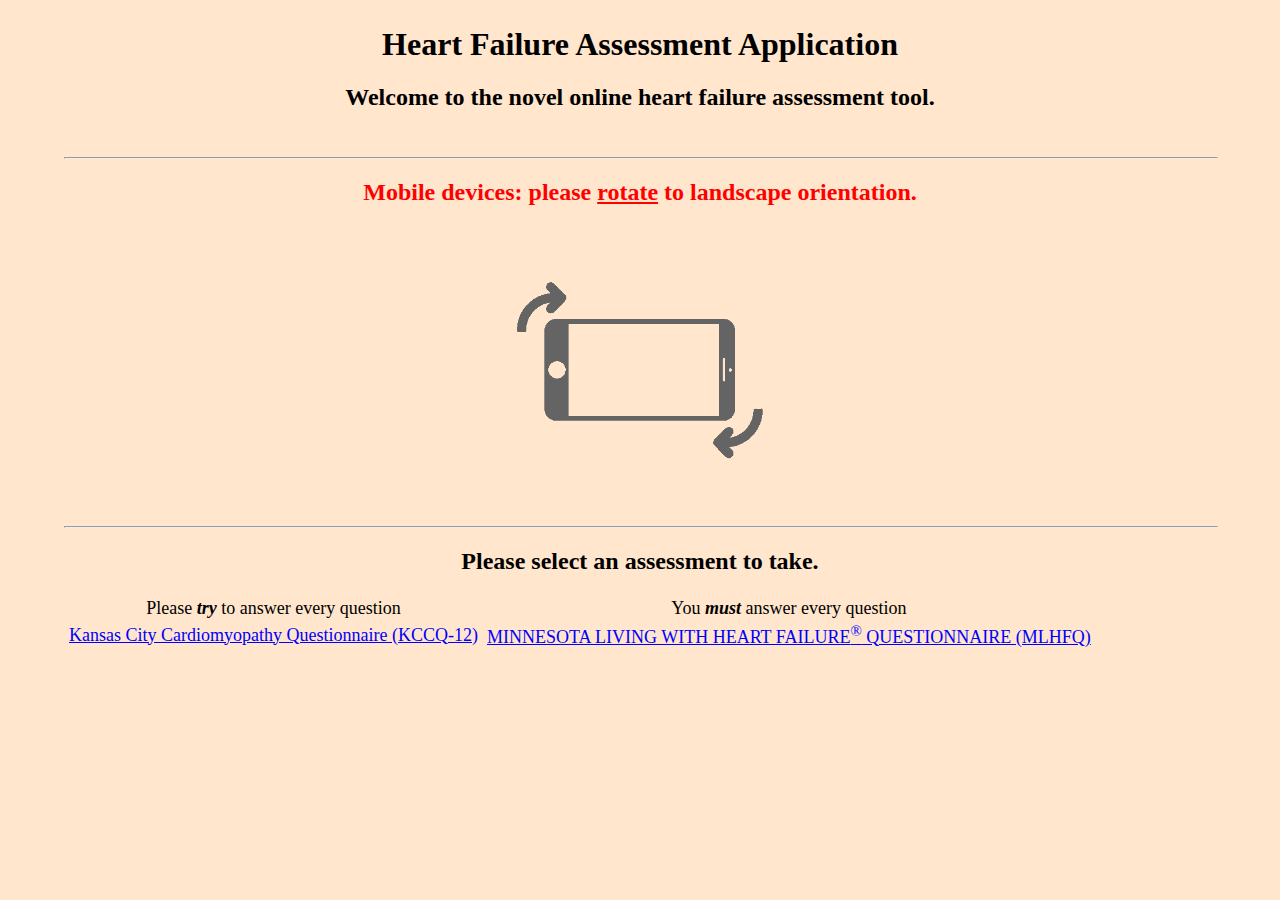
<file: index.html>
<!DOCTYPE html>
<html lang="en-US">
<head>
	<meta name="viewport" content="width=device-width, initial-scale=1">
	<meta charset="utf-8">
	<title>Heart Failure App</title>
	<style>
		body {
			background-color: #ffe6cc;
			margin-top: 2%;
			margin-left: 5%;
			margin-right: 5%;
			margin-bottom: 5%;
		}
		table {
			width: 90%;
		}
		td {
			font-size: 18px;
		}
		p {
			width: 90%;
		}
		hr {
			width: 100%;
		}
		html {
			scroll-behavior: smooth;
		}
		a:link {
			  color: blue;
			  background-color: transparent;
			  text-decoration: underline;
		}
		a:visited {
			  color: purple;
			  background-color: transparent;
			  text-decoration: underline;
		}
		a:hover {
			  color: red;
			  background-color: transparent;
			  text-decoration: underline;
		}
		a:active {
			  color: #800080;
			  background-color: transparent;
			  text-decoration: underline;
		}
		.rotate_msg {
			vertical-align: middle;
			position: relative;
		}
	</style>
</head>
<body>
	<h1 align="center">Heart Failure Assessment Application</h1>
	<h2 align="center">Welcome to the novel online heart failure assessment tool.</h2> 
	<br>
	<hr>
	<h2 align="center" style="color:red">Mobile devices: please <u>rotate</u> to landscape orientation.</h2>
	<div align="center">
		<img src="phone_rotate.gif" alt="Use device in landscape orientation" style="width:25%">
	</div>
	<hr>
	<h2 align="center">Please select an assessment to take.</h2>
	<table>
		<tr>
			<td align="center">Please <b><em>try</em></b> to answer every question</td>
			<td align="center">You <b><em>must</em></b> answer every question</td>
		</tr>
		<tr>
			<td align="center">
				<a href="KCCQ12.html" title="Click here to take the KCCQ-12!">Kansas City Cardiomyopathy Questionnaire (KCCQ-12)</a>
			</td>
			<td align="center">
				<a href="MLHFQ-page1.html" title="Click here to take the MLHFQ&reg;!">MINNESOTA LIVING WITH HEART FAILURE<sup>&reg;</sup> QUESTIONNAIRE (MLHFQ)</a>
			<td>
		</tr>
	</table>
</body>
</html>
</file>
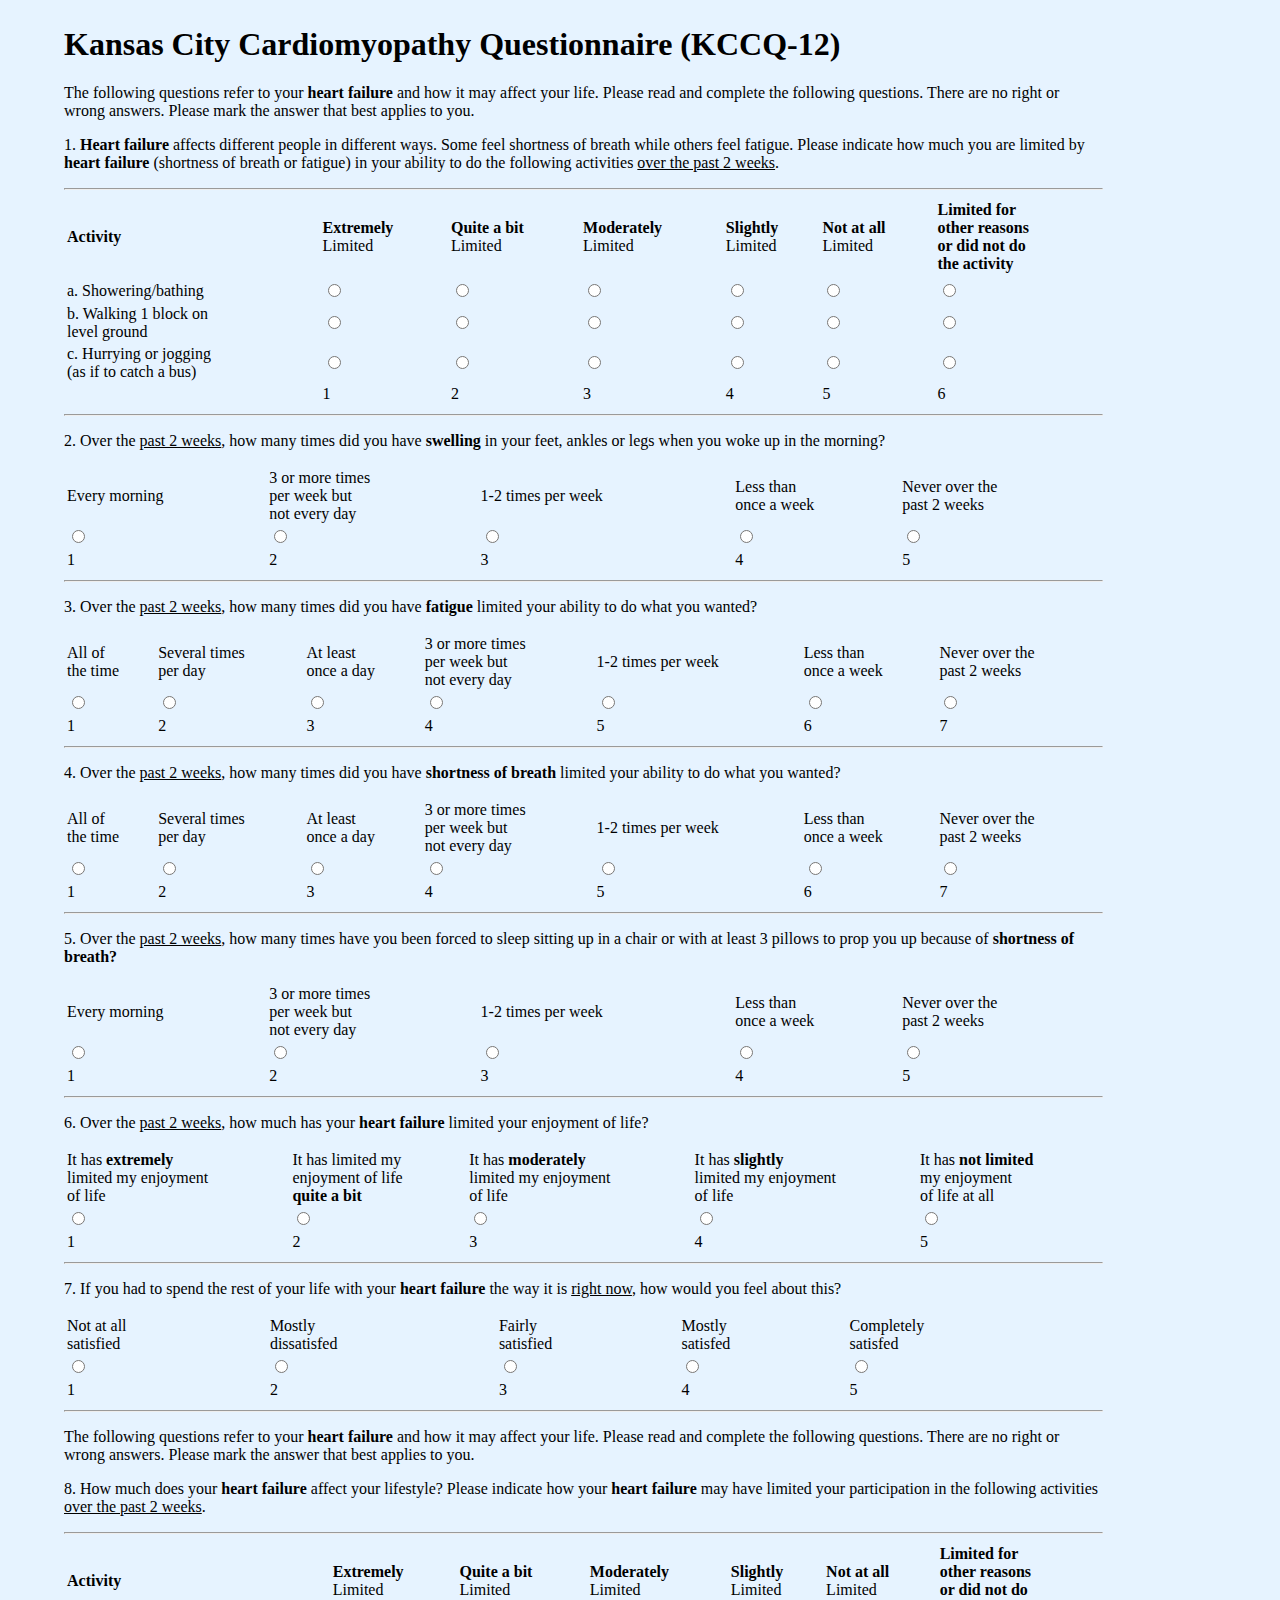
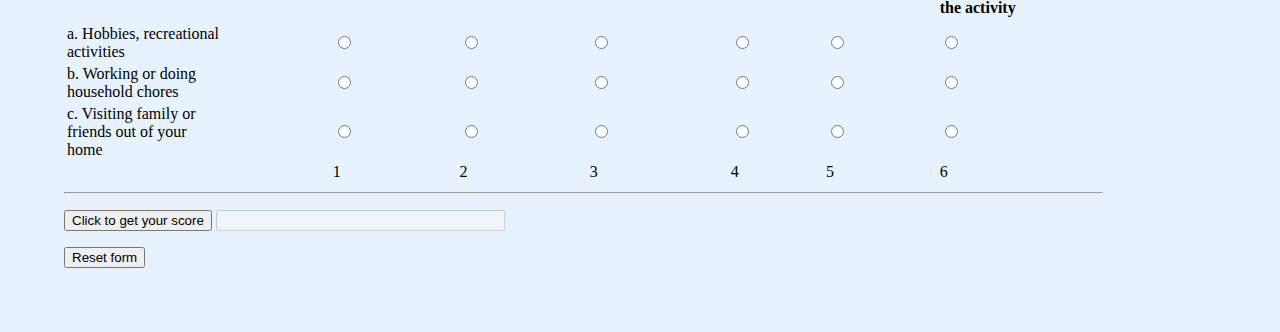
<file: __web app_v13.html>
<!DOCTYPE html>
<html lang="en-US">
<head>
	<style>
		body {
			background-color: #e6f3ff;
			margin-top: 2%;
			margin-left: 5%;
			margin-right: 5%;
			margin-bottom: 5%;
		}
		table {
			width: 90%;
		}
		p {
			width: 90%;
		}
		hr {
			width: 90%;
		}
		html {
			scroll-behavior: smooth;
		}
	</style>

	<script>
	/* 	My summary of official KCCQ-12 scoring methodology
		
		Physical Limitation Domain
		1a-1c - treat '6' as a non-response
				if one non-response then calculate as average of other scores
				but if more than one non-response then don't compute the score
				Score is zero through four times 25
				
		Symptoms Domain
		2-5 - 	If responses to three or more questions are missing, no score is computed
				otherwise calculate as average of other scores
				Score is zero through four times 25 for Qs 2 and 5
				Score is zero through six times (100 / 6) for Qs 3 and 4
		
		QOL Domain
		6-7 - 	If responses to both questions are missing, no score is computed
				but if one non-response then calculate as average of other scores (i.e., the other score)
				Score is zero through four times 25
				
		Social Limitation Domain
		8a-8c - treat '6' as a non-response
				if one non-response then calculate as average of other scores
				but if more than one non-response then don't compute the score
				Score is zero through four times 25
		
		Changelog
		v13	- Rounding score; fixed divide by zero error; fixed reset button position; resets data after form submit
		
		*/
		
		const domains = [-1, -1, -1, -1];			/* array for the four domain scores */
		const physicalScores = [-1, -1, -1];  		/* array for physical limitation domain question scores */
		const symptomsScores = [-1, -1, -1, -1];	/* array for symptoms domain question scores */
		const QOLScores = [-1, -1];					/* array for quality of life domain question scores */
		const socialScores = [-1, -1, -1];			/* array for social limitation domain question scores */
		var finalScore
				
		function main() {
			/* window.alert('calling main()'); */
			document.getElementById('display').value="";
			scoring();  	/* checks radio buttons, and puts proper score in each domain's array if a button is checked */
			tallyScore(); 	/* calls calcDomainScore() for each domain and sends it the applicable scoring rule */
			overallScore();	/* loops through domain array and applies rules to calculate overall score*/
			document.getElementById('display').value=finalScore;
			resetData()
		}
		
		function overallScore() {
			/* loop through domains and determine average of non-blank scores */
			/* value of '-1' is blanks */
			var domainsSubtotal = 0;
			var domainsQAns = 0;
			for (var i = 0; i < domains.length; i++) {
				if (domains[i] == -1) {}
				else {
					domainsSubtotal += domains[i];
					domainsQAns += 1;
				}
			}
			
			if (domainsQAns != 0) {
				finalScore = Math.round(domainsSubtotal / domainsQAns); 
			} else {		/* WHAT IF DIVIDE BY ZERO ????? */
				finalScore = "Need more responses to calculate score";
			}
		}
		
		function tallyScore() {
			/* window.alert('calling tallyScore()'); */
			/* loops through each of the four domains, and calls calcDomainScore on it*/
			/* by passing the domain's name, its index number in domains array, */
			/* and the rule for the minimum Qs that must be answered in order */
			/* to score that domain */
			for (var i = 0; i < domains.length; i++) {
				switch(i) {
					case 0:
						calcDomainScore(physicalScores, 0, 2);
						break;
					case 1:
						calcDomainScore(symptomsScores, 1, 1);
						break;
					case 2:
						calcDomainScore(QOLScores, 2, 1);
						break;
					case 3:
						calcDomainScore(socialScores, 3, 2);
						break;
				}
			}
		}
		
		function calcDomainScore(domainName, index, rule) {
			/* Takes (a) a domain's array name, (b) that domain's index number */
			/* in the domains array, and (c) the rule for the minimum number of Qs
			/* that must be answered to score the domain ==> this function calculates */
			/* the domain's score unless the rule is not fulfilled */
			var subtotal = 0;
			var QAns = 0;  	/* number of questions answered */
			for (var i = 0; i < domainName.length; i++) { 	/* loop through Qs in domain */
				if (domainName[i] == -1) {}	/* if -1, the Q was unanswered */
				else {
					subtotal += domainName[i];
					QAns += 1;
				}
			}
			if (QAns >= rule) {
				domains[index] = subtotal / QAns;  /* update the main domains array with the score only
													if enough questions have been answered for that 
													domain under the KCCQ-12 scoring rules */
			}
		}
		
		function scoring() {
			/* window.alert('callingscoring()'); */
			/* loops through for every question and rescales the score according to */
			/* the official KCCQ-12 scoring methodology */
		
			/* Physical Domain Start */
			
			/* Question 1a */
			for (var i=0; i < document.form1.shower.length; i++) {
				if (document.form1.shower[i].checked) {
					if (document.form1.shower[i].value == 5) {}
					else {
					physicalScores[0] = document.form1.shower[i].value * 25;
					/* window.alert('showerScore = ' + showerScore); */
					}
				}
			}		
			
			/* Question 1b */
			for (var i=0; i < document.form1.walk.length; i++) {
				if (document.form1.walk[i].checked) {
					if (document.form1.walk[i].value == 5) {}
					else {
						physicalScores[1] = document.form1.walk[i].value * 25;
					}	
				}
			}
			
			/* Question 1c */
			for (var i=0; i < document.form1.hurry.length; i++) {
				if (document.form1.hurry[i].checked) {
					if (document.form1.hurry[i].value == 5) {}
					else {
						physicalScores[2] = document.form1.hurry[i].value * 25;
					}
				}
			}
			
			/* window.alert('physicalDomain = ' + physicalDomain); */
			/* Physical Domain End */
			
			/* Symptoms Domain Start */

			/* Question 2 */
			for (var i=0; i < document.form1.swell.length; i++) {
				if (document.form1.swell[i].checked) {
					symptomsScores[0] = document.form1.swell[i].value * 25;
				}
			}
						
			/* Question 3 */
			for (var i=0; i < document.form1.fatigue.length; i++) {
				if (document.form1.fatigue[i].checked) {
					symptomsScores[1] = document.form1.fatigue[i].value * 100 / 6;
				}
			}			
			
			/* Question 4 */
			for (var i=0; i < document.form1.shortness.length; i++) {
				if (document.form1.shortness[i].checked) {
					symptomsScores[2] = document.form1.shortness[i].value * 100 / 6;
				}
			}			
			
			/* Question 5 */
			for (var i=0; i < document.form1.sleep_sit.length; i++) {
				if (document.form1.sleep_sit[i].checked) {
					symptomsScores[3] = document.form1.sleep_sit[i].value * 25;
				}
			}			
			
			/* Symptoms Domain End */
			
			/* Quality of Life Domain Start */
			
			/* Question 6 */
			for (var i=0; i < document.form1.enjoy.length; i++) {
				if (document.form1.enjoy[i].checked) {
					QOLScores[0] = document.form1.enjoy[i].value * 25;
				}
			}			
			/* Question 7 */
			for (var i=0; i < document.form1.rest_life.length; i++) {
				if (document.form1.rest_life[i].checked) {
					QOLScores[1] = document.form1.rest_life[i].value * 25;
				}
			}			
			
			/* Quality of Life Domain End */
			
			/* Social Limitation Domain Start */
			
			/* Question 8a */
			for (var i=0; i < document.form1.hobby.length; i++) {
				if (document.form1.hobby[i].checked) {
					if (document.form1.hobby[i].value == 5) {}
					else {
						socialScores[0] = document.form1.hobby[i].value * 25;
					}
				}
			}			
			
			/* Question 8b */
			for (var i=0; i < document.form1.work.length; i++) {
				if (document.form1.work[i].checked) {
					if (document.form1.work[i].value == 5) {}
					else {
						socialScores[1] = document.form1.work[i].value * 25;
					}
				}
			}
									
			/* Question 8c */
			for (var i=0; i < document.form1.visit.length; i++) {
				if (document.form1.visit[i].checked) {
					if (document.form1.visit[i].value == 5) {}
					else {
						socialScores[2] = document.form1.visit[i].value * 25;
					}
				}
			}
			/* Social Limitation Domain End */
		}
		
		function resetForm() {
			/* reset form (includes display window) */
			document.getElementById("form1").reset();
			/* reset data arrays */
			resetData()
			/* scroll to top */
			document.body.scrollTop = 0;
			document.documentElement.scrollTop = 0;
		}
		
		function resetData() {
			for (var i=0; i < 4; i++) {
				domains[i] = -1;
				symptomsScores[i] = -1;
			}
			for (var i=0; i < 3; i++) {
				physicalScores[i] = -1;
				socialScores[i] = -1;
			}
			for (var i=0; i < 2; i++) {
				QOLScores[i] = -1;
			}
		}
				
	</script>
</head>
<body>
	<h1>Kansas City Cardiomyopathy Questionnaire (KCCQ-12)</h1>
	<p>The following questions refer to your <b>heart failure</b> and how it may affect your life. Please read and complete the following
	questions. There are no right or wrong answers. Please mark the answer that best applies to you.</p>
	<form onsubmit="main()" id= "form1" class="form1" name="form1">
		<p>1. <b>Heart failure</b> affects different people in different ways. Some feel shortness of breath while others feel fatigue. Please
		indicate how much you are limited by <b>heart failure</b> (shortness of breath or fatigue) in your ability to do the following
		activities <u>over the past 2 weeks</u>.</p>
		<table>
			<tr>
				<td><b>Activity</b></td>
				<td><b>Extremely</b><br>Limited</td>
				<td><b>Quite a bit</b><br>Limited</td>
				<td><b>Moderately</b><br>Limited</td>
				<td><b>Slightly</b><br>Limited</td>
				<td><b>Not at all</b><br>Limited</td>
				<td><b>Limited for<br>other reasons<br>or did not do<br>the activity</b></td>
			<tr>
			<tr>
				<hr align="left">
			</tr>
			<tr>
				<td>a. Showering/bathing</td>
				<td><input type="radio" id="shower_extremely" name="shower" value="0"></td>
				<td><input type="radio" id="shower_quite" name="shower" value="1"></td>
				<td><input type="radio" id="shower_moderately" name="shower" value="2"></td>
				<td><input type="radio" id="shower_slightly" name="shower" value="3"></td>
				<td><input type="radio" id="shower_not_limited" name="shower" value="4"></td>
				<td><input type="radio" id="shower_other" name="shower" value="5"></td>
				
			</tr>
			<tr>
				<td>b. Walking 1 block on<br>level ground</td>
				<td><input type="radio" id="walk_extremely" name="walk" value="0"></td>
				<td><input type="radio" id="walk_quite" name="walk" value="1"></td>
				<td><input type="radio" id="walk_moderately" name="walk" value="2"></td>
				<td><input type="radio" id="walk_slightly" name="walk" value="3"></td>
				<td><input type="radio" id="walk_not_limited" name="walk" value="4"></td>
				<td><input type="radio" id="walk_other" name="walk" value="5"></td>
			</tr>
			<tr>
				<td>c. Hurrying or jogging<br>(as if to catch a bus)</td>
				<td><input type="radio" id="hurry_extremely" name="hurry" value="0"></td>
				<td><input type="radio" id="hurry_quite" name="hurry" value="1"></td>
				<td><input type="radio" id="hurry_moderately" name="hurry" value="2"></td>
				<td><input type="radio" id="hurry_slightly" name="hurry" value="3"></td>
				<td><input type="radio" id="hurry_not_limited" name="hurry" value="4"></td>
				<td><input type="radio" id="hurry_other" name="hurry" value="5"></td>
			</tr>
			<tr>
				<td></td>
				<td>1</td>
				<td>2</td>
				<td>3</td>
				<td>4</td>
				<td>5</td>
				<td>6</td>
				
			</tr>
		</table>
		<hr align="left">
		<p>2. Over the <u>past 2 weeks</u>, how many times did you have <b>swelling</b> in your feet, ankles or legs when you woke up in the
		morning?</p>
		<table>
			<tr>
				<td>Every morning</td>
				<td>3 or more times<br>per week but<br>not every day</td>
				<td>1-2 times per week</td>
				<td>Less than<br>once a week</td>
				<td>Never over the<br>past 2 weeks</td>
			</tr>
			<tr>
				<td><input type="radio" id="swell_every" name="swell" value="0"></td>
				<td><input type="radio" id="swell_3_more" name="swell" value="1"></td>
				<td><input type="radio" id="swell_1-2" name="swell" value="2"></td>
				<td><input type="radio" id="swell_less_than" name="swell" value="3"></td>
				<td><input type="radio" id="swell_never" name="swell" value="4"></td>
			</tr>
			<tr>
				<td>1</td>
				<td>2</td>
				<td>3</td>
				<td>4</td>
				<td>5</td>
			</tr>
		</table>
		<hr align="left">
		<p>3. Over the <u>past 2 weeks</u>, how many times did you have <b>fatigue</b> limited your ability to do what you
		wanted?</p>
		<table>
			<tr>
				<td>All of<br>the time</td>
				<td>Several times<br>per day</td>
				<td>At least<br>once a day</td>
				<td>3 or more times<br>per week but<br>not every day</td>
				<td>1-2 times per week</td>
				<td>Less than<br>once a week</td>
				<td>Never over the<br>past 2 weeks</td>
			</tr>
			<tr>
				<td><input type="radio" id="fatigue_all" name="fatigue" value="0"></td>
				<td><input type="radio" id="fatigue_several" name="fatigue" value="1"></td>
				<td><input type="radio" id="fatigue_once" name="fatigue" value="2"></td>
				<td><input type="radio" id="fatigue_3_more" name="fatigue" value="3"></td>
				<td><input type="radio" id="fatigue_1-2" name="fatigue" value="4"></td>
				<td><input type="radio" id="fatigue_less_than" name="fatigue" value="5"></td>
				<td><input type="radio" id="fatigue_never" name="fatigue" value="6"></td>
			</tr>
			<tr>
				<td>1</td>
				<td>2</td>
				<td>3</td>
				<td>4</td>
				<td>5</td>
				<td>6</td>
				<td>7</td>
			</tr>
		</table>
		<hr align="left">
		<p>4. Over the <u>past 2 weeks</u>, how many times did you have <b>shortness of breath</b> limited your ability to do what you
		wanted?</p>
		<table>
			<tr>
				<td>All of<br>the time</td>
				<td>Several times<br>per day</td>
				<td>At least<br>once a day</td>
				<td>3 or more times<br>per week but<br>not every day</td>
				<td>1-2 times per week</td>
				<td>Less than<br>once a week</td>
				<td>Never over the<br>past 2 weeks</td>
			</tr>
			<tr>
				<td><input type="radio" id="shortness_all" name="shortness" value="0"></td>
				<td><input type="radio" id="shortness_several" name="shortness" value="1"></td>
				<td><input type="radio" id="shortness_once" name="shortness" value="2"></td>
				<td><input type="radio" id="shortness_3_more" name="shortness" value="3"></td>
				<td><input type="radio" id="shortness_1-2" name="shortness" value="4"></td>
				<td><input type="radio" id="shortness_less_than" name="shortness" value="5"></td>
				<td><input type="radio" id="shortness_never" name="shortness" value="6"></td>
			</tr>
			<tr>
				<td>1</td>
				<td>2</td>
				<td>3</td>
				<td>4</td>
				<td>5</td>
				<td>6</td>
				<td>7</td>
			</tr>
		</table>
		<hr align="left">
		<p>5. Over the <u>past 2 weeks</u>, how many times have you been forced to sleep sitting up in a chair or with at
		least 3 pillows to prop you up because of <b>shortness of breath?</b></p>
		<table>
			<tr>
				<td>Every morning</td>
				<td>3 or more times<br>per week but<br>not every day</td>
				<td>1-2 times per week</td>
				<td>Less than<br>once a week</td>
				<td>Never over the<br>past 2 weeks</td>
			</tr>
			<tr>
				<td><input type="radio" id="sleep_sit_every" name="sleep_sit" value="0"></td>
				<td><input type="radio" id="sleep_sit_3_more" name="sleep_sit" value="1"></td>
				<td><input type="radio" id="sleep_sit_1-2" name="sleep_sit" value="2"></td>
				<td><input type="radio" id="sleep_sit_less" name="sleep_sit" value="3"></td>
				<td><input type="radio" id="sleep_sit_never" name="sleep_sit" value="4"></td>
			</tr>
			<tr>
				<td>1</td>
				<td>2</td>
				<td>3</td>
				<td>4</td>
				<td>5</td>
			</tr>
		</table>
		<hr align="left">
		<p>6. Over the <u>past 2 weeks</u>, how much has your <b>heart failure</b> limited your enjoyment of life?</p>
		<table>
			<tr>
				<td>It has <b>extremely</b><br>limited my enjoyment<br>of life</td>
				<td>It has limited my<br>enjoyment of life<br><b>quite a bit</b></td>
				<td>It has <b>moderately</b><br>limited my enjoyment<br>of life</td>
				<td>It has <b>slightly</b><br>limited my enjoyment<br>of life</td>
				<td>It has <b>not limited</b><br>my enjoyment<br>of life at all</td>
			</tr>
			<tr>
				<td><input type="radio" id="enjoy_extremely" name="enjoy" value="0"></td>
				<td><input type="radio" id="enjoy_quite" name="enjoy" value="1"></td>
				<td><input type="radio" id="enjoy_moderately" name="enjoy" value="2"></td>
				<td><input type="radio" id="enjoy_slightly" name="enjoy" value="3"></td>
				<td><input type="radio" id="enjoy_not" name="enjoy" value="4"></td>
			</tr>
			<tr>
				<td>1</td>
				<td>2</td>
				<td>3</td>
				<td>4</td>
				<td>5</td>
			</tr>
		</table>
		<hr align="left">
		<p>7. If you had to spend the rest of your life with your <b>heart failure</b> the way it is <u>right now</u>, how would you feel about this?</p>
		<table>
			<tr>
				<td>Not at all<br>satisfied</td>
				<td>Mostly<br>dissatisfed</td>
				<td>Fairly<br>satisfied</td>
				<td>Mostly<br>satisfed</td>
				<td>Completely<br>satisfed</td>
			</tr>
			<tr>
				<td><input type="radio" id="rest_life_not" name="rest_life" value="0"></td>
				<td><input type="radio" id="rest_life_mostly_dis" name="rest_life" value="1"></td>
				<td><input type="radio" id="rest_life_fairly" name="rest_life" value="2"></td>
				<td><input type="radio" id="rest_life_mostly_sat" name="rest_life" value="3"></td>
				<td><input type="radio" id="rest_life_completely" name="rest_life" value="4"></td>
			</tr>
			<tr>
				<td>1</td>
				<td>2</td>
				<td>3</td>
				<td>4</td>
				<td>5</td>
			</tr>
		</table>
		<hr align="left">
		<p>The following questions refer to your <b>heart failure</b> and how it may affect your life. Please read and complete the following
		questions. There are no right or wrong answers. Please mark the answer that best applies to you.</p>
		<p>8. How much does your <b>heart failure</b> affect your lifestyle? Please indicate how your <b>heart failure</b> may have limited your
		participation in the following activities <u>over the past 2 weeks</u>.</p>
		<table>
			<tr>
				<td><b>Activity</b></td>
				<td><b>Extremely</b><br>Limited</td>
				<td><b>Quite a bit</b><br>Limited</td>
				<td><b>Moderately</b><br>Limited</td>
				<td><b>Slightly</b><br>Limited</td>
				<td><b>Not at all</b><br>Limited</td>
				<td><b>Limited for<br>other reasons<br>or did not do<br>the activity</b></td>
			<tr>
			<tr>
				<hr align="left">
			</tr>
			<tr>
				<td>a. Hobbies, recreational<br>activities</td>
				<td><input type="radio" id="hobby_extremely" name="hobby" value="0"></td>
				<td><input type="radio" id="hobby_quite" name="hobby" value="1"></td>
				<td><input type="radio" id="hobby_moderately" name="hobby" value="2"></td>
				<td><input type="radio" id="hobby_slightly" name="hobby" value="3"></td>
				<td><input type="radio" id="hobby_not_limited" name="hobby" value="4"></td>
				<td><input type="radio" id="hobby_other" name="hobby" value="5"></td>
				
			</tr>
			<tr>
				<td>b. Working or doing<br>household chores</td>
				<td><input type="radio" id="work_extremely" name="work" value="0"></td>
				<td><input type="radio" id="work_quite" name="work" value="1"></td>
				<td><input type="radio" id="work_moderately" name="work" value="2"></td>
				<td><input type="radio" id="work_slightly" name="work" value="3"></td>
				<td><input type="radio" id="work_not_limited" name="work" value="4"></td>
				<td><input type="radio" id="work_other" name="work" value="5"></td>
			</tr>
			<tr>
				<td>c. Visiting family or<br>friends out of your<br>home</td>
				<td><input type="radio" id="visit_extremely" name="visit" value="0"></td>
				<td><input type="radio" id="visit_quite" name="visit" value="1"></td>
				<td><input type="radio" id="visit_moderately" name="visit" value="2"></td>
				<td><input type="radio" id="visit_slightly" name="visit" value="3"></td>
				<td><input type="radio" id="visit_not_limited" name="visit" value="4"></td>
				<td><input type="radio" id="Visit_other" name="visit" value="5"></td>
			</tr>
			<tr>
				<td></td>
				<td>1</td>
				<td>2</td>
				<td>3</td>
				<td>4</td>
				<td>5</td>
				<td>6</td>
			</tr>
		</table>
		<hr align="left">
		<p><input type="button" value="Click to get your score" onclick='main()'>
		<input class="display" type="text" name="display" id="display" size="33" disabled></p>
		<p><input type="button" value="Reset form" onclick='resetForm()'></p>
	</form>
</body>
</html>
</file>
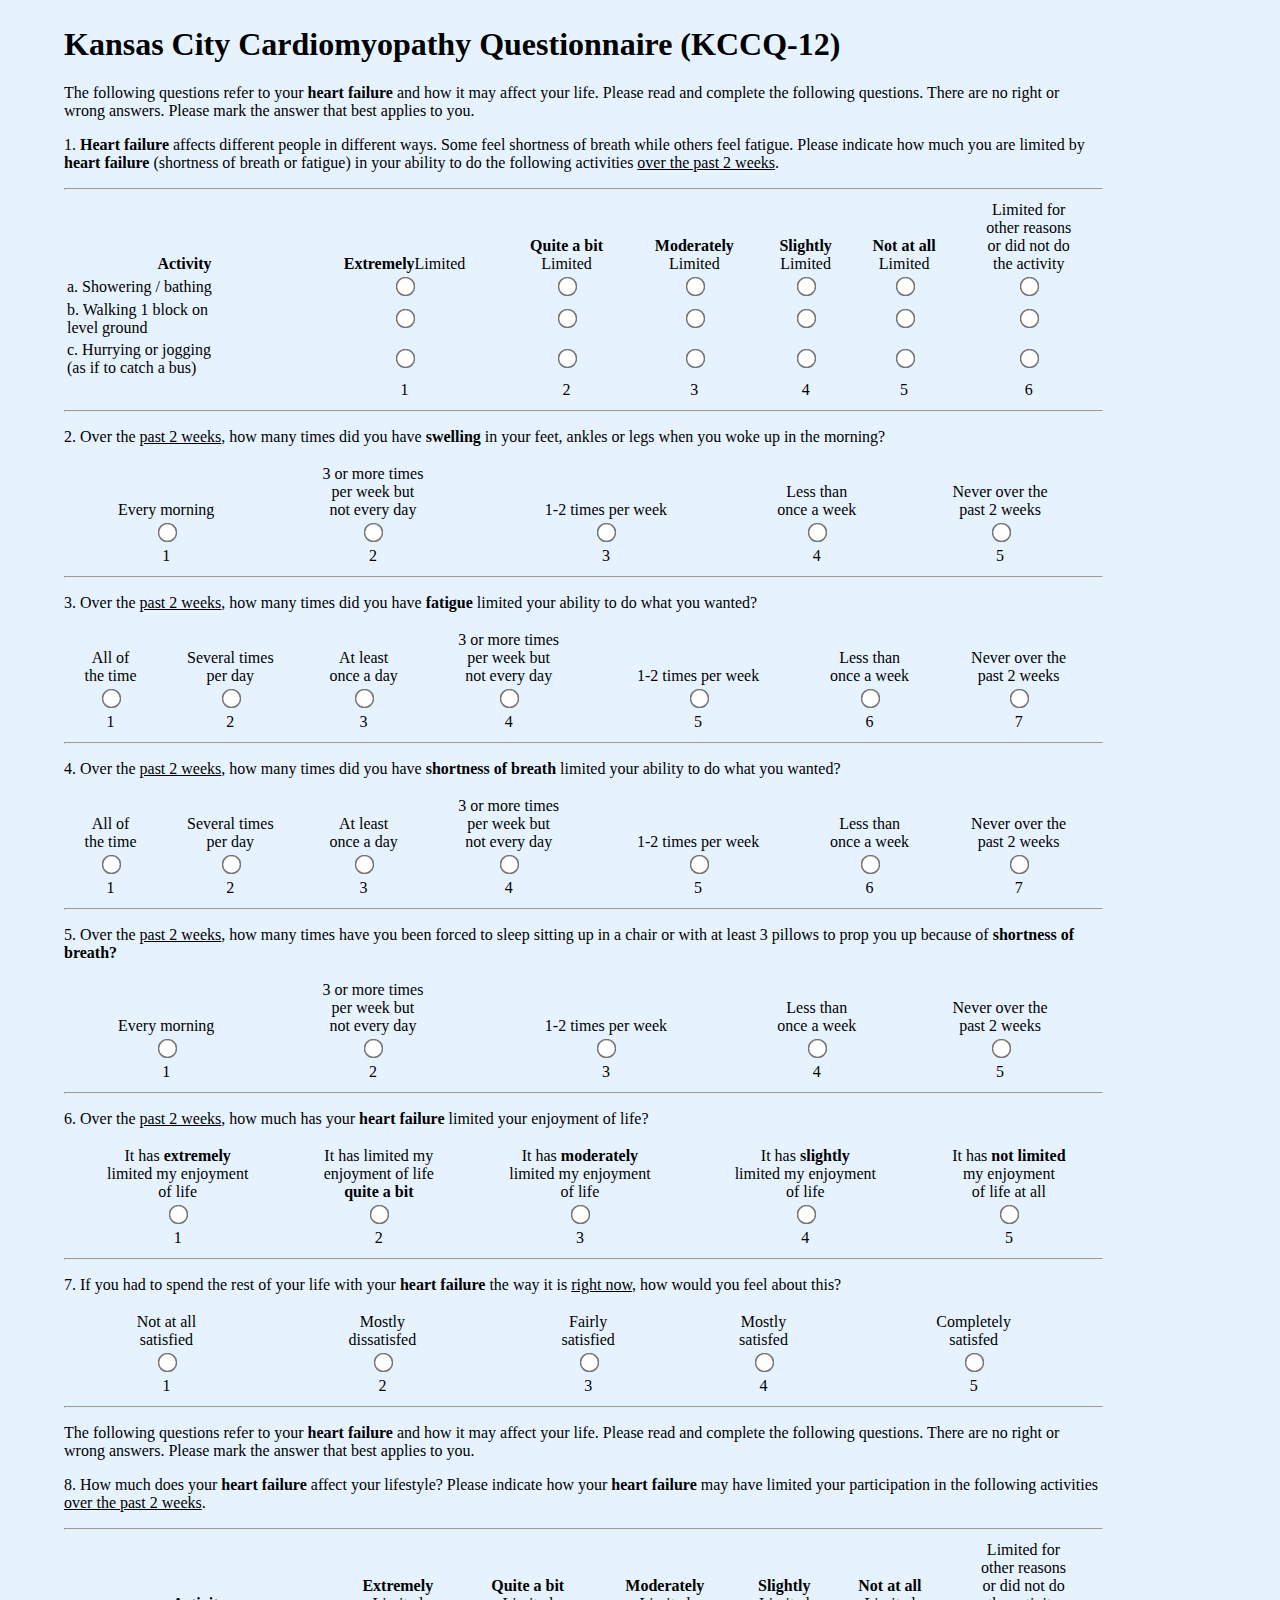
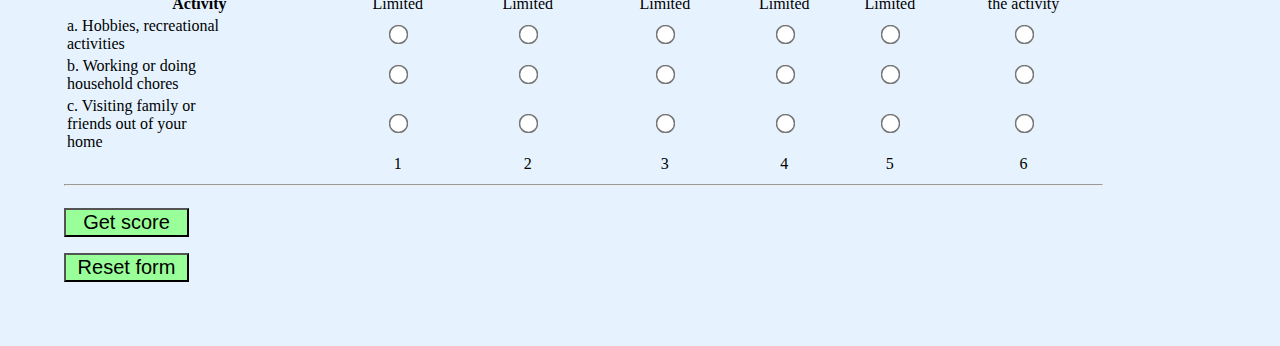
<file: KCCQ12.html>
<!DOCTYPE html>
<html lang="en-US">
<head>
	<meta name="viewport" content="width=device-width, initial-scale=1">
	<meta charset="utf-8">
	<title>Heart Failure App</title>
	<style>
		body {
			background-color: #e6f3ff;
			margin-top: 2%;
			margin-left: 5%;
			margin-right: 5%;
			margin-bottom: 5%;
		}
		table {
			width: 90%;
		}
		p {
			width: 90%;
		}
		hr {
			width: 90%;
		}
		html {
			scroll-behavior: smooth;
		}
		#display_result {
			margin-left: 10px;
			font-size: 30px;
		}
		[type='button'] {					/* 	Style the reset and get score buttons */
			width: 125px;
			height: 150%;
			font-size: 20px;
			color: black;
			background-color: #99ff99;
			text-align: center;
		}
		input[type='radio'] {   			/* 	Make radio buttons bigger */
		 transform: scale(1.5); 
		}
		input[type='radio']:checked {		/* Make radio button larger when checked */
			transform: scale(2);
		}
	</style>

	<script>
	/* 	My summary of official KCCQ-12 scoring methodology
		
		Physical Limitation Domain
		1a-1c - treat '6' as a non-response
				if one non-response then calculate as average of other scores
				but if more than one non-response then don't compute the score
				Score is zero through four times 25
				
		Symptoms Domain
		2-5 - 	If responses to three or more questions are missing, no score is computed
				otherwise calculate as average of other scores
				Score is zero through four times 25 for Qs 2 and 5
				Score is zero through six times (100 / 6) for Qs 3 and 4
		
		QOL Domain
		6-7 - 	If responses to both questions are missing, no score is computed
				but if one non-response then calculate as average of other scores (i.e., the other score)
				Score is zero through four times 25
				
		Social Limitation Domain
		8a-8c - treat '6' as a non-response
				if one non-response then calculate as average of other scores
				but if more than one non-response then don't compute the score
				Score is zero through four times 25
		
		Changelog
		v13	- Rounding score; fixed divide by zero error; fixed reset button position; resets data after form submit
		v14 - Improvements for mobile: use .innerHTML to display score; meta tags for viewport and charset
		
		*/
		
		const domains = [-1, -1, -1, -1];			/* array for the four domain scores */
		const physicalScores = [-1, -1, -1];  		/* array for physical limitation domain question scores */
		const symptomsScores = [-1, -1, -1, -1];	/* array for symptoms domain question scores */
		const QOLScores = [-1, -1];					/* array for quality of life domain question scores */
		const socialScores = [-1, -1, -1];			/* array for social limitation domain question scores */
		var finalScore
				
		function main() {
			/* window.alert('calling main()'); */
			document.getElementById('display_result').innerHTML = "";
			/* document.getElementById('display').value=""; */
			scoring();  	/* checks radio buttons, and puts proper score in each domain's array if a button is checked */
			tallyScore(); 	/* calls calcDomainScore() for each domain and sends it the applicable scoring rule */
			overallScore();	/* loops through domain array and applies rules to calculate overall score*/
			document.getElementById('display_result').innerHTML = finalScore;
			/* document.getElementById('display').value=finalScore; */
			resetData()
		}
		
		function overallScore() {
			/* loop through domains and determine average of non-blank scores */
			/* value of '-1' is blanks */
			var domainsSubtotal = 0;
			var domainsQAns = 0;
			for (var i = 0; i < domains.length; i++) {
				if (domains[i] == -1) {}
				else {
					domainsSubtotal += domains[i];
					domainsQAns += 1;
				}
			}
			
			if (domainsQAns != 0) {
				finalScore = "Your Score is " + Math.round(domainsSubtotal / domainsQAns); 
			} else {		/* WHAT IF DIVIDE BY ZERO ????? */
				finalScore = "Need more responses to calculate score";
			}
		}
		
		function tallyScore() {
			/* window.alert('calling tallyScore()'); */
			/* loops through each of the four domains, and calls calcDomainScore on it*/
			/* by passing the domain's name, its index number in domains array, */
			/* and the rule for the minimum Qs that must be answered in order */
			/* to score that domain */
			for (var i = 0; i < domains.length; i++) {
				switch(i) {
					case 0:
						calcDomainScore(physicalScores, 0, 2);
						break;
					case 1:
						calcDomainScore(symptomsScores, 1, 1);
						break;
					case 2:
						calcDomainScore(QOLScores, 2, 1);
						break;
					case 3:
						calcDomainScore(socialScores, 3, 2);
						break;
				}
			}
		}
		
		function calcDomainScore(domainName, index, rule) {
			/* Takes (a) a domain's array name, (b) that domain's index number */
			/* in the domains array, and (c) the rule for the minimum number of Qs
			/* that must be answered to score the domain ==> this function calculates */
			/* the domain's score unless the rule is not fulfilled */
			var subtotal = 0;
			var QAns = 0;  	/* number of questions answered */
			for (var i = 0; i < domainName.length; i++) { 	/* loop through Qs in domain */
				if (domainName[i] == -1) {}	/* if -1, the Q was unanswered */
				else {
					subtotal += domainName[i];
					QAns += 1;
				}
			}
			if (QAns >= rule) {
				domains[index] = subtotal / QAns;  /* update the main domains array with the score only
													if enough questions have been answered for that 
													domain under the KCCQ-12 scoring rules */
			}
		}
		
		function scoring() {
			/* window.alert('callingscoring()'); */
			/* loops through for every question and rescales the score according to */
			/* the official KCCQ-12 scoring methodology */
		
			/* Physical Domain Start */
			
			/* Question 1a */
			for (var i=0; i < document.form1.shower.length; i++) {
				if (document.form1.shower[i].checked) {
					if (document.form1.shower[i].value == 5) {}
					else {
					physicalScores[0] = document.form1.shower[i].value * 25;
					/* window.alert('showerScore = ' + showerScore); */
					}
				}
			}		
			
			/* Question 1b */
			for (var i=0; i < document.form1.walk.length; i++) {
				if (document.form1.walk[i].checked) {
					if (document.form1.walk[i].value == 5) {}
					else {
						physicalScores[1] = document.form1.walk[i].value * 25;
					}	
				}
			}
			
			/* Question 1c */
			for (var i=0; i < document.form1.hurry.length; i++) {
				if (document.form1.hurry[i].checked) {
					if (document.form1.hurry[i].value == 5) {}
					else {
						physicalScores[2] = document.form1.hurry[i].value * 25;
					}
				}
			}
			
			/* window.alert('physicalDomain = ' + physicalDomain); */
			/* Physical Domain End */
			
			/* Symptoms Domain Start */

			/* Question 2 */
			for (var i=0; i < document.form1.swell.length; i++) {
				if (document.form1.swell[i].checked) {
					symptomsScores[0] = document.form1.swell[i].value * 25;
				}
			}
						
			/* Question 3 */
			for (var i=0; i < document.form1.fatigue.length; i++) {
				if (document.form1.fatigue[i].checked) {
					symptomsScores[1] = document.form1.fatigue[i].value * 100 / 6;
				}
			}			
			
			/* Question 4 */
			for (var i=0; i < document.form1.shortness.length; i++) {
				if (document.form1.shortness[i].checked) {
					symptomsScores[2] = document.form1.shortness[i].value * 100 / 6;
				}
			}			
			
			/* Question 5 */
			for (var i=0; i < document.form1.sleep_sit.length; i++) {
				if (document.form1.sleep_sit[i].checked) {
					symptomsScores[3] = document.form1.sleep_sit[i].value * 25;
				}
			}			
			
			/* Symptoms Domain End */
			
			/* Quality of Life Domain Start */
			
			/* Question 6 */
			for (var i=0; i < document.form1.enjoy.length; i++) {
				if (document.form1.enjoy[i].checked) {
					QOLScores[0] = document.form1.enjoy[i].value * 25;
				}
			}			
			/* Question 7 */
			for (var i=0; i < document.form1.rest_life.length; i++) {
				if (document.form1.rest_life[i].checked) {
					QOLScores[1] = document.form1.rest_life[i].value * 25;
				}
			}			
			
			/* Quality of Life Domain End */
			
			/* Social Limitation Domain Start */
			
			/* Question 8a */
			for (var i=0; i < document.form1.hobby.length; i++) {
				if (document.form1.hobby[i].checked) {
					if (document.form1.hobby[i].value == 5) {}
					else {
						socialScores[0] = document.form1.hobby[i].value * 25;
					}
				}
			}			
			
			/* Question 8b */
			for (var i=0; i < document.form1.work.length; i++) {
				if (document.form1.work[i].checked) {
					if (document.form1.work[i].value == 5) {}
					else {
						socialScores[1] = document.form1.work[i].value * 25;
					}
				}
			}
									
			/* Question 8c */
			for (var i=0; i < document.form1.visit.length; i++) {
				if (document.form1.visit[i].checked) {
					if (document.form1.visit[i].value == 5) {}
					else {
						socialScores[2] = document.form1.visit[i].value * 25;
					}
				}
			}
			/* Social Limitation Domain End */
		}
		
		function resetForm() {
			/* reset form (includes display window) */
			document.getElementById("display_result").innerHTML = "";
			document.getElementById("form1").reset();
			/* reset data arrays */
			resetData();
			/* scroll to top */
			document.body.scrollTop = 0;
			document.documentElement.scrollTop = 0;
		}
		
		function resetData() {
			for (var i=0; i < 4; i++) {
				domains[i] = -1;
				symptomsScores[i] = -1;
			}
			for (var i=0; i < 3; i++) {
				physicalScores[i] = -1;
				socialScores[i] = -1;
			}
			for (var i=0; i < 2; i++) {
				QOLScores[i] = -1;
			}
		}
				
	</script>
</head>
<body>
	<h1>Kansas City Cardiomyopathy Questionnaire (KCCQ-12)</h1>
	<p>The following questions refer to your <b>heart failure</b> and how it may affect your life. Please read and complete the following
	questions. There are no right or wrong answers. Please mark the answer that best applies to you.</p>
	<form onsubmit="main()" id= "form1" class="form1" name="form1">
		<p>1. <b>Heart failure</b> affects different people in different ways. Some feel shortness of breath while others feel fatigue. Please
		indicate how much you are limited by <b>heart failure</b> (shortness of breath or fatigue) in your ability to do the following
		activities <u>over the past 2 weeks</u>.</p>
		<hr align='left'>
		<table>
			<tr>
				<td align="center" valign="bottom"><b>Activity</b></td>
				<td align="center" valign="bottom"><b>Extremely</b>Limited</td>
				<td align="center" valign="bottom"><b>Quite a bit</b><br>Limited</td>
				<td align="center" valign="bottom"><b>Moderately</b><br>Limited</td>
				<td align="center" valign="bottom"><b>Slightly</b><br>Limited</td>
				<td align="center" valign="bottom"><b>Not at all</b><br>Limited</td>
				<td align="center" valign="bottom">Limited for<br>other reasons<br>or did not do<br>the activity</td>
			</tr>
			<tr>
				<td align="left">a. Showering / bathing</td>
				<td align="center"><input type="radio" id="shower_extremely" name="shower" value="0"></td>
				<td align="center"><input type="radio" id="shower_quite" name="shower" value="1"></td>
				<td align="center"><input type="radio" id="shower_moderately" name="shower" value="2"></td>
				<td align="center"><input type="radio" id="shower_slightly" name="shower" value="3"></td>
				<td align="center"><input type="radio" id="shower_not_limited" name="shower" value="4"></td>
				<td align="center"><input type="radio" id="shower_other" name="shower" value="5"></td>
				
			</tr>
			<tr>
				<td align="left">b. Walking 1 block on<br>level ground</td>
				<td align="center"><input type="radio" id="walk_extremely" name="walk" value="0"></td>
				<td align="center"><input type="radio" id="walk_quite" name="walk" value="1"></td>
				<td align="center"><input type="radio" id="walk_moderately" name="walk" value="2"></td>
				<td align="center"><input type="radio" id="walk_slightly" name="walk" value="3"></td>
				<td align="center"><input type="radio" id="walk_not_limited" name="walk" value="4"></td>
				<td align="center"><input type="radio" id="walk_other" name="walk" value="5"></td>
			</tr>
			<tr>
				<td align="left">c. Hurrying or jogging<br>(as if to catch a bus)</td>
				<td align="center"><input type="radio" id="hurry_extremely" name="hurry" value="0"></td>
				<td align="center"><input type="radio" id="hurry_quite" name="hurry" value="1"></td>
				<td align="center"><input type="radio" id="hurry_moderately" name="hurry" value="2"></td>
				<td align="center"><input type="radio" id="hurry_slightly" name="hurry" value="3"></td>
				<td align="center"><input type="radio" id="hurry_not_limited" name="hurry" value="4"></td>
				<td align="center"><input type="radio" id="hurry_other" name="hurry" value="5"></td>
			</tr>
			<tr>
				<td align="center"></td>
				<td align="center">1</td>
				<td align="center">2</td>
				<td align="center">3</td>
				<td align="center">4</td>
				<td align="center">5</td>
				<td align="center">6</td>
				
			</tr>
		</table>
		<hr align="left">
		<p>2. Over the <u>past 2 weeks</u>, how many times did you have <b>swelling</b> in your feet, ankles or legs when you woke up in the morning?</p>
		<table>
			<tr>
				<td align="center" valign="bottom">Every morning</td>
				<td align="center" valign="bottom">3 or more times<br>per week but<br>not every day</td>
				<td align="center" valign="bottom">1-2 times per week</td>
				<td align="center" valign="bottom">Less than<br>once a week</td>
				<td align="center" valign="bottom">Never over the<br>past 2 weeks</td>
			</tr>
			<tr>
				<td align="center"><input type="radio" id="swell_every" name="swell" value="0"></td>
				<td align="center"><input type="radio" id="swell_3_more" name="swell" value="1"></td>
				<td align="center"><input type="radio" id="swell_1-2" name="swell" value="2"></td>
				<td align="center"><input type="radio" id="swell_less_than" name="swell" value="3"></td>
				<td align="center"><input type="radio" id="swell_never" name="swell" value="4"></td>
			</tr>
			<tr>
				<td align="center">1</td>
				<td align="center">2</td>
				<td align="center">3</td>
				<td align="center">4</td>
				<td align="center">5</td>
			</tr>
		</table>
		<hr align="left">
		<p>3. Over the <u>past 2 weeks</u>, how many times did you have <b>fatigue</b> limited your ability to do what you
		wanted?</p>
		<table>
			<tr>
				<td align="center" valign="bottom">All of<br>the time</td>
				<td align="center" valign="bottom">Several times<br>per day</td>
				<td align="center" valign="bottom">At least<br>once a day</td>
				<td align="center" valign="bottom">3 or more times<br>per week but<br>not every day</td>
				<td align="center" valign="bottom">1-2 times per week</td>
				<td align="center" valign="bottom">Less than<br>once a week</td>
				<td align="center" valign="bottom">Never over the<br>past 2 weeks</td>
			</tr>
			<tr>
				<td align="center"><input type="radio" id="fatigue_all" name="fatigue" value="0"></td>
				<td align="center"><input type="radio" id="fatigue_several" name="fatigue" value="1"></td>
				<td align="center"><input type="radio" id="fatigue_once" name="fatigue" value="2"></td>
				<td align="center"><input type="radio" id="fatigue_3_more" name="fatigue" value="3"></td>
				<td align="center"><input type="radio" id="fatigue_1-2" name="fatigue" value="4"></td>
				<td align="center"><input type="radio" id="fatigue_less_than" name="fatigue" value="5"></td>
				<td align="center"><input type="radio" id="fatigue_never" name="fatigue" value="6"></td>
			</tr>
			<tr>
				<td align="center">1</td>
				<td align="center">2</td>
				<td align="center">3</td>
				<td align="center">4</td>
				<td align="center">5</td>
				<td align="center">6</td>
				<td align="center">7</td>
			</tr>
		</table>
		<hr align="left">
		<p>4. Over the <u>past 2 weeks</u>, how many times did you have <b>shortness of breath</b> limited your ability to do what you wanted?</p>
		<table>
			<tr>
				<td align="center" valign="bottom">All of<br>the time</td>
				<td align="center" valign="bottom">Several times<br>per day</td>
				<td align="center" valign="bottom">At least<br>once a day</td>
				<td align="center" valign="bottom">3 or more times<br>per week but<br>not every day</td>
				<td align="center" valign="bottom">1-2 times per week</td>
				<td align="center" valign="bottom">Less than<br>once a week</td>
				<td align="center" valign="bottom">Never over the<br>past 2 weeks</td>
			</tr>
			<tr>
				<td align="center"><input type="radio" id="shortness_all" name="shortness" value="0"></td>
				<td align="center"><input type="radio" id="shortness_several" name="shortness" value="1"></td>
				<td align="center"><input type="radio" id="shortness_once" name="shortness" value="2"></td>
				<td align="center"><input type="radio" id="shortness_3_more" name="shortness" value="3"></td>
				<td align="center"><input type="radio" id="shortness_1-2" name="shortness" value="4"></td>
				<td align="center"><input type="radio" id="shortness_less_than" name="shortness" value="5"></td>
				<td align="center"><input type="radio" id="shortness_never" name="shortness" value="6"></td>
			</tr>
			<tr>
				<td align="center">1</td>
				<td align="center">2</td>
				<td align="center">3</td>
				<td align="center">4</td>
				<td align="center">5</td>
				<td align="center">6</td>
				<td align="center">7</td>
			</tr>
		</table>
		<hr align="left">
		<p>5. Over the <u>past 2 weeks</u>, how many times have you been forced to sleep sitting up in a chair or with at
		least 3 pillows to prop you up because of <b>shortness of breath?</b></p>
		<table>
			<tr>
				<td align="center" valign="bottom">Every morning</td>
				<td align="center" valign="bottom">3 or more times<br>per week but<br>not every day</td>
				<td align="center" valign="bottom">1-2 times per week</td>
				<td align="center" valign="bottom">Less than<br>once a week</td>
				<td align="center" valign="bottom">Never over the<br>past 2 weeks</td>
			</tr>
			<tr>
				<td align="center"><input type="radio" id="sleep_sit_every" name="sleep_sit" value="0"></td>
				<td align="center"><input type="radio" id="sleep_sit_3_more" name="sleep_sit" value="1"></td>
				<td align="center"><input type="radio" id="sleep_sit_1-2" name="sleep_sit" value="2"></td>
				<td align="center"><input type="radio" id="sleep_sit_less" name="sleep_sit" value="3"></td>
				<td align="center"><input type="radio" id="sleep_sit_never" name="sleep_sit" value="4"></td>
			</tr>
			<tr>
				<td align="center">1</td>
				<td align="center">2</td>
				<td align="center">3</td>
				<td align="center">4</td>
				<td align="center">5</td>
			</tr>
		</table>
		<hr align="left">
		<p>6. Over the <u>past 2 weeks</u>, how much has your <b>heart failure</b> limited your enjoyment of life?</p>
		<table>
			<tr>
				<td align="center" valign="bottom">It has <b>extremely</b><br>limited my enjoyment<br>of life</td>
				<td align="center" valign="bottom">It has limited my<br>enjoyment of life<br><b>quite a bit</b></td>
				<td align="center" valign="bottom">It has <b>moderately</b><br>limited my enjoyment<br>of life</td>
				<td align="center" valign="bottom">It has <b>slightly</b><br>limited my enjoyment<br>of life</td>
				<td align="center" valign="bottom">It has <b>not limited</b><br>my enjoyment<br>of life at all</td>
			</tr>
			<tr>
				<td align="center"><input type="radio" id="enjoy_extremely" name="enjoy" value="0"></td>
				<td align="center"><input type="radio" id="enjoy_quite" name="enjoy" value="1"></td>
				<td align="center"><input type="radio" id="enjoy_moderately" name="enjoy" value="2"></td>
				<td align="center"><input type="radio" id="enjoy_slightly" name="enjoy" value="3"></td>
				<td align="center"><input type="radio" id="enjoy_not" name="enjoy" value="4"></td>
			</tr>
			<tr>
				<td align="center">1</td>
				<td align="center">2</td>
				<td align="center">3</td>
				<td align="center">4</td>
				<td align="center">5</td>
			</tr>
		</table>
		<hr align="left">
		<p>7. If you had to spend the rest of your life with your <b>heart failure</b> the way it is <u>right now</u>, how would you feel about this?</p>
		<table>
			<tr>
				<td align="center" valign="bottom">Not at all<br>satisfied</td>
				<td align="center" valign="bottom">Mostly<br>dissatisfed</td>
				<td align="center" valign="bottom">Fairly<br>satisfied</td>
				<td align="center" valign="bottom">Mostly<br>satisfed</td>
				<td align="center" valign="bottom">Completely<br>satisfed</td>
			</tr>
			<tr>
				<td align="center"><input type="radio" id="rest_life_not" name="rest_life" value="0"></td>
				<td align="center"><input type="radio" id="rest_life_mostly_dis" name="rest_life" value="1"></td>
				<td align="center"><input type="radio" id="rest_life_fairly" name="rest_life" value="2"></td>
				<td align="center"><input type="radio" id="rest_life_mostly_sat" name="rest_life" value="3"></td>
				<td align="center"><input type="radio" id="rest_life_completely" name="rest_life" value="4"></td>
			</tr>
			<tr>
				<td align="center">1</td>
				<td align="center">2</td>
				<td align="center">3</td>
				<td align="center">4</td>
				<td align="center">5</td>
			</tr>
		</table>
		<hr align="left">
		<p>The following questions refer to your <b>heart failure</b> and how it may affect your life. Please read and complete the following
		questions. There are no right or wrong answers. Please mark the answer that best applies to you.</p>
		<p>8. How much does your <b>heart failure</b> affect your lifestyle? Please indicate how your <b>heart failure</b> may have limited your participation in the following activities <u>over the past 2 weeks</u>.</p>
		<hr align="left">
		<table>
			<tr>
				<td align="center" valign="bottom"><b>Activity</b></td>
				<td align="center" valign="bottom"><b>Extremely</b><br>Limited</td>
				<td align="center" valign="bottom"><b>Quite a bit</b><br>Limited</td>
				<td align="center" valign="bottom"><b>Moderately</b><br>Limited</td>
				<td align="center" valign="bottom"><b>Slightly</b><br>Limited</td>
				<td align="center" valign="bottom"><b>Not at all</b><br>Limited</td>
				<td align="center" valign="bottom">Limited for<br>other reasons<br>or did not do<br>the activity</td>
			</tr>
			<tr>
				<td align="left">a. Hobbies, recreational<br>activities</td>
				<td align="center"><input type="radio" id="hobby_extremely" name="hobby" value="0"></td>
				<td align="center"><input type="radio" id="hobby_quite" name="hobby" value="1"></td>
				<td align="center"><input type="radio" id="hobby_moderately" name="hobby" value="2"></td>
				<td align="center"><input type="radio" id="hobby_slightly" name="hobby" value="3"></td>
				<td align="center"><input type="radio" id="hobby_not_limited" name="hobby" value="4"></td>
				<td align="center"><input type="radio" id="hobby_other" name="hobby" value="5"></td>
				
			</tr>
			<tr>
				<td align="left">b. Working or doing<br>household chores</td>
				<td align="center"><input type="radio" id="work_extremely" name="work" value="0"></td>
				<td align="center"><input type="radio" id="work_quite" name="work" value="1"></td>
				<td align="center"><input type="radio" id="work_moderately" name="work" value="2"></td>
				<td align="center"><input type="radio" id="work_slightly" name="work" value="3"></td>
				<td align="center"><input type="radio" id="work_not_limited" name="work" value="4"></td>
				<td align="center"><input type="radio" id="work_other" name="work" value="5"></td>
			</tr>
			<tr>
				<td align="left">c. Visiting family or<br>friends out of your<br>home</td>
				<td align="center"><input type="radio" id="visit_extremely" name="visit" value="0"></td>
				<td align="center"><input type="radio" id="visit_quite" name="visit" value="1"></td>
				<td align="center"><input type="radio" id="visit_moderately" name="visit" value="2"></td>
				<td align="center"><input type="radio" id="visit_slightly" name="visit" value="3"></td>
				<td align="center"><input type="radio" id="visit_not_limited" name="visit" value="4"></td>
				<td align="center"><input type="radio" id="Visit_other" name="visit" value="5"></td>
			</tr>
			<tr>
				<td align="center"></td>
				<td align="center">1</td>
				<td align="center">2</td>
				<td align="center">3</td>
				<td align="center">4</td>
				<td align="center">5</td>
				<td align="center">6</td>
			</tr>
		</table>
		<hr align="left">
		<p>
			<input type="button" value="Get score" onclick='main()'>
			<!-- <input class="display" type="text" color="black" name="display" id="display" size="33" disabled> -->
			<b id="display_result"></b>
		</p>
		<p><input type="button" value="Reset form" onclick='resetForm()'></p>
	</form>
</body>
</html>
</file>
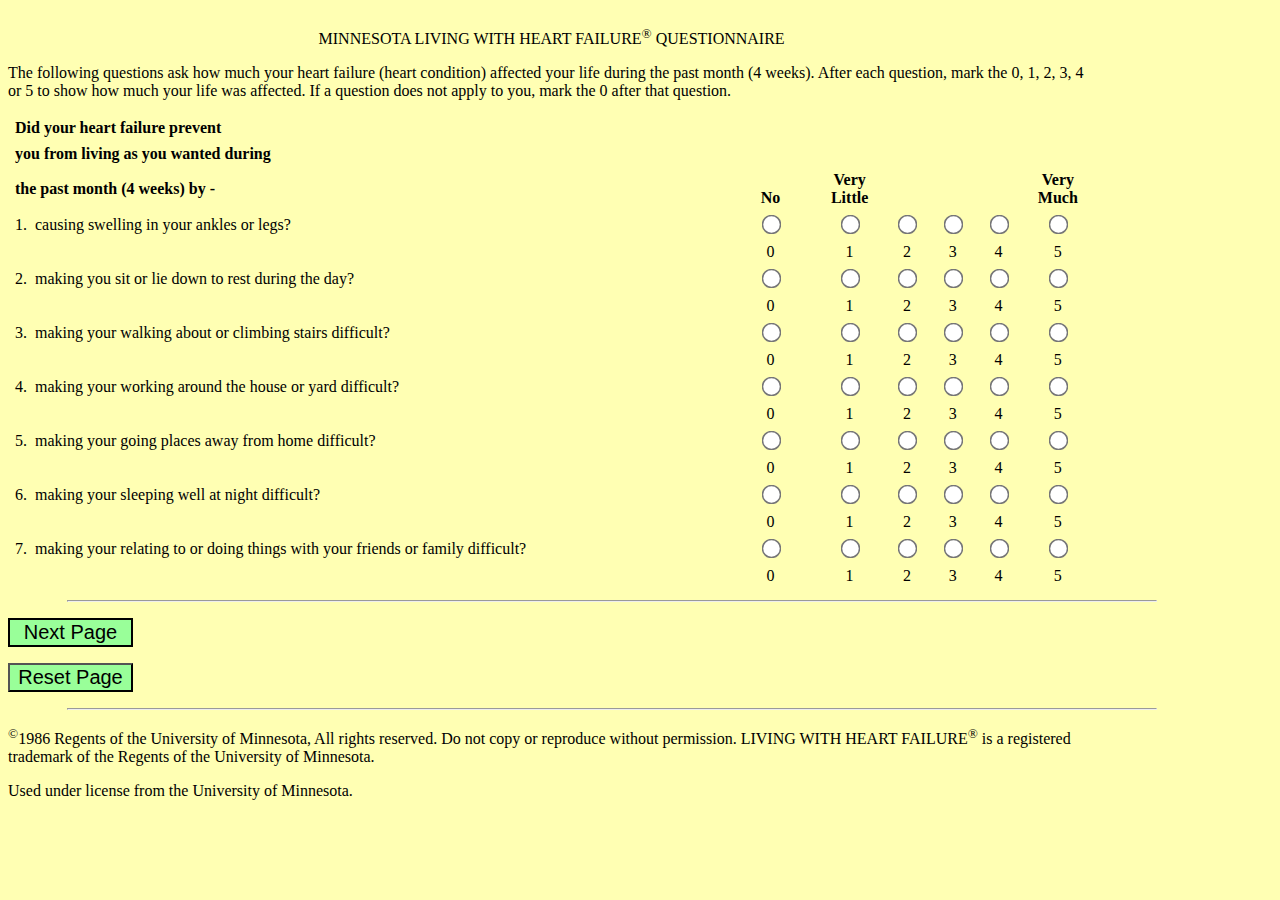
<file: MLHFQ-page1.html>
<!DOCTYPE html>
<html lang="en-US">
<!-- 
	Changelog 
	v3 - add 
	v4 - add required = "required" attribute to input/buttons
	v5 - fix table header
	v6 - move css and link external stylesheet
-->
<head>
	<link href="stylesheet_mlhfq.css" rel="stylesheet">
	<script>
		const questionNames = ["Q1","Q2","Q3","Q4","Q5","Q6","Q7"];
		var pageOneScore = 0;
		function main() {
			tallyScore();
			sessionStorage.setItem("pageOne", pageOneScore);  /* set the key-value pair for first page score*/
			var temp = sessionStorage.getItem("pageOne");
			console.log("The page one score is " + temp);
			var nextPage = "MLHFQ-page2.html?" + pageOneScore;
			console.log("The next page is " + nextPage);
			window.location.replace(nextPage);
			return false;	// need to return false to keep form from submitting and reloading while still validating input
		}
		
		function tallyScore() {											/* calculate scores */
			for (var i=0; i < questionNames.length; i++) {  			/* loop through the button groups, Q1, Q2, etc. */
				var ele = document.getElementsByName(questionNames[i]);
				for (var j=0; j < ele.length; j++) {					/* loop through each button in a group */
					if (ele[j].checked) {
						pageOneScore += Number(ele[j].value);
					}
				}
			}
		}
		function resetForm() {
			/* reset form (includes display window) */
			document.getElementById("myForm1").reset();
			resetData();
			/* scroll to top */
			document.body.scrollTop = 0;
			document.documentElement.scrollTop = 0;
		}
		
		function resetData() {      /* reset data variables */
			/* +++++++ INSERT VARIABLES TO RESET HERE +++++++ */
			pageOneScore = 0;
		}		
	</script>
</head>

<body>
	<p style="text-align:center">MINNESOTA LIVING WITH HEART FAILURE<sup>&reg;</sup> QUESTIONNAIRE</p>

	<p>The following questions ask how much your heart failure (heart condition) affected your life during the past month (4 weeks).  After each question, mark the 0, 1, 2, 3, 4 or 5 to show how much your life was affected.  If a question does not apply to you, mark the 0 after that question.</p>

	<form onSubmit="return main()" id="myForm1" class="myForm1" name="myForm1">
		
		<table>
			<tr>
				<td><b>Did your heart failure prevent<br></b></td><td></td><td></td><td></td><td></td><td></td><td></td>
			</tr>
			<tr><td><b>you from living as you wanted during</b></td><td></td><td></td><td align="center"></td><td></td><td></td><td></td><td align="center"></td></tr>
			<tr id="bottom_row"><td><b>the past month (4 weeks) by -</b></td><td align="center" valign="bottom"><b>No</b></td><td>&nbsp;</td><td align="center"><b>Very<br>Little</b></td><td></td><td></td><td></td><td align="center"><b>Very<br>Much</b></td></tr>
		
			<tr>
				<td>1.&nbsp;&nbsp;causing swelling in your ankles or legs?</td>
				<td align=center><input type="radio" name="Q1" value="0" required=></td>
				<td>&nbsp;</td>
				<td align=center><input type="radio" name="Q1" value="1"></td>
				<td align=center><input type="radio" name="Q1" value="2"></td>
				<td align=center><input type="radio" name="Q1" value="3"></td>
				<td align=center><input type="radio" name="Q1" value="4"></td>
				<td align=center><input type="radio" name="Q1" value="5"></td>
			</tr>
			<tr align="center">
				<td></td><td align="center">0</td><td>&nbsp;</td><td>1</td><td>2</td><td>3</td><td>4</td><td>5</td>
			</tr>
			<tr>
				<td>2.&nbsp;&nbsp;making you sit or lie down to rest during the day?</td>
				<td align=center><input type="radio" name="Q2" value="0" required></td>
				<td>&nbsp;</td>
				<td align=center><input type="radio" name="Q2" value="1"></td>
				<td align=center><input type="radio" name="Q2" value="2"></td>
				<td align=center><input type="radio" name="Q2" value="3"></td>
				<td align=center><input type="radio" name="Q2" value="4"></td>
				<td align=center><input type="radio" name="Q2" value="5"></td>
			</tr>
			<tr align=center>
				<td></td><td align="center">0</td><td>&nbsp;</td><td>1</td><td>2</td><td>3</td><td>4</td><td>5</td>
			</tr>
			<tr>
				<td>3.&nbsp;&nbsp;making your walking about or climbing stairs difficult?</td>
				<td align=center><input type="radio" name="Q3" value="0" required></td>
				<td>&nbsp;</td>
				<td align=center><input type="radio" name="Q3" value="1"></td>
				<td align=center><input type="radio" name="Q3" value="2"></td>
				<td align=center><input type="radio" name="Q3" value="3"></td>
				<td align=center><input type="radio" name="Q3" value="4"></td>
				<td align=center><input type="radio" name="Q3" value="5">
			</tr>
			<tr align=center>
				</td><td></td><td align="center">0</td><td>&nbsp;</td><td>1</td><td>2</td><td>3</td><td>4</td><td>5</td>
			</tr>
			<tr>
				<td>4.&nbsp;&nbsp;making your working around the house or yard difficult?</td>
				<td align=center><input type="radio" name="Q4" value="0" required></td>
				<td>&nbsp;</td>
				<td align=center><input type="radio" name="Q4" value="1"></td>
				<td align=center><input type="radio" name="Q4" value="2"></td>
				<td align=center><input type="radio" name="Q4" value="3"></td>
				<td align=center><input type="radio" name="Q4" value="4"></td>
				<td align=center><input type="radio" name="Q4" value="5"></td>
			</tr>
			<tr align=center>
				<td></td><td align="center">0</td><td>&nbsp;</td><td>1</td><td>2</td><td>3</td><td>4</td><td>5</td>
			</tr>
			<tr>
				<td>5.&nbsp;&nbsp;making your going places away from home difficult?</td>
				<td align=center><input type="radio" name="Q5" value="0" required></td>
				<td>&nbsp;</td>
				<td align=center><input type="radio" name="Q5" value="1"></td>
				<td align=center><input type="radio" name="Q5" value="2"></td>
				<td align=center><input type="radio" name="Q5" value="3"></td>
				<td align=center><input type="radio" name="Q5" value="4"></td>
				<td align=center><input type="radio" name="Q5" value="5"></td>
			</tr>
			<tr align=center>
				<td></td><td align="center">0</td><td>&nbsp;</td><td>1</td><td>2</td><td>3</td><td>4</td><td>5</td>
			</tr>
			<tr>
				<td>6.&nbsp;&nbsp;making your sleeping well at night difficult?</td>
				<td align=center><input type="radio" name="Q6" value="0" required></td>
				<td>&nbsp;</td>
				<td align=center><input type="radio" name="Q6" value="1"></td>
				<td align=center><input type="radio" name="Q6" value="2"></td>
				<td align=center><input type="radio" name="Q6" value="3"></td>
				<td align=center><input type="radio" name="Q6" value="4"></td>
				<td align=center><input type="radio" name="Q6" value="5"></td>
			</tr>
			<tr align=center>
				<td></td><td align="center">0</td><td>&nbsp;</td><td>1</td><td>2</td><td>3</td><td>4</td><td>5</td>
			</tr>
			<tr>
				<td>7.&nbsp;&nbsp;making your relating to or doing things with your friends or family difficult?</td>
				<td align=center><input type="radio" name="Q7" value="0" required></td>
				<td>&nbsp;</td>
				<td align=center><input type="radio" name="Q7" value="1"></td>
				<td align=center><input type="radio" name="Q7" value="2"></td>
				<td align=center><input type="radio" name="Q7" value="3"></td>
				<td align=center><input type="radio" name="Q7" value="4"></td>
				<td align=center><input type="radio" name="Q7" value="5"></td>
			</tr>
			<tr align=center>
				<td></td><td align="center">0</td><td>&nbsp;</td><td>1</td><td>2</td><td>3</td><td>4</td><td>5</td>
			</tr>
		</table>
		
		<hr align="center">
		<p><input type="submit" value="Next Page"></p>
		<p><input type="button" value="Reset Page" onclick="resetForm()"></p>
		<!-- Start over -->
	</form>
	<hr align="center">
	<p><sup>&copy;</sup>1986 Regents of the University of Minnesota, All rights reserved. Do not copy or reproduce without permission. LIVING WITH HEART FAILURE<sup>&reg;</sup> is a registered trademark of the Regents of the University of Minnesota.<p>Used under license from the University of Minnesota.</p>
</body>
</html>
</file>
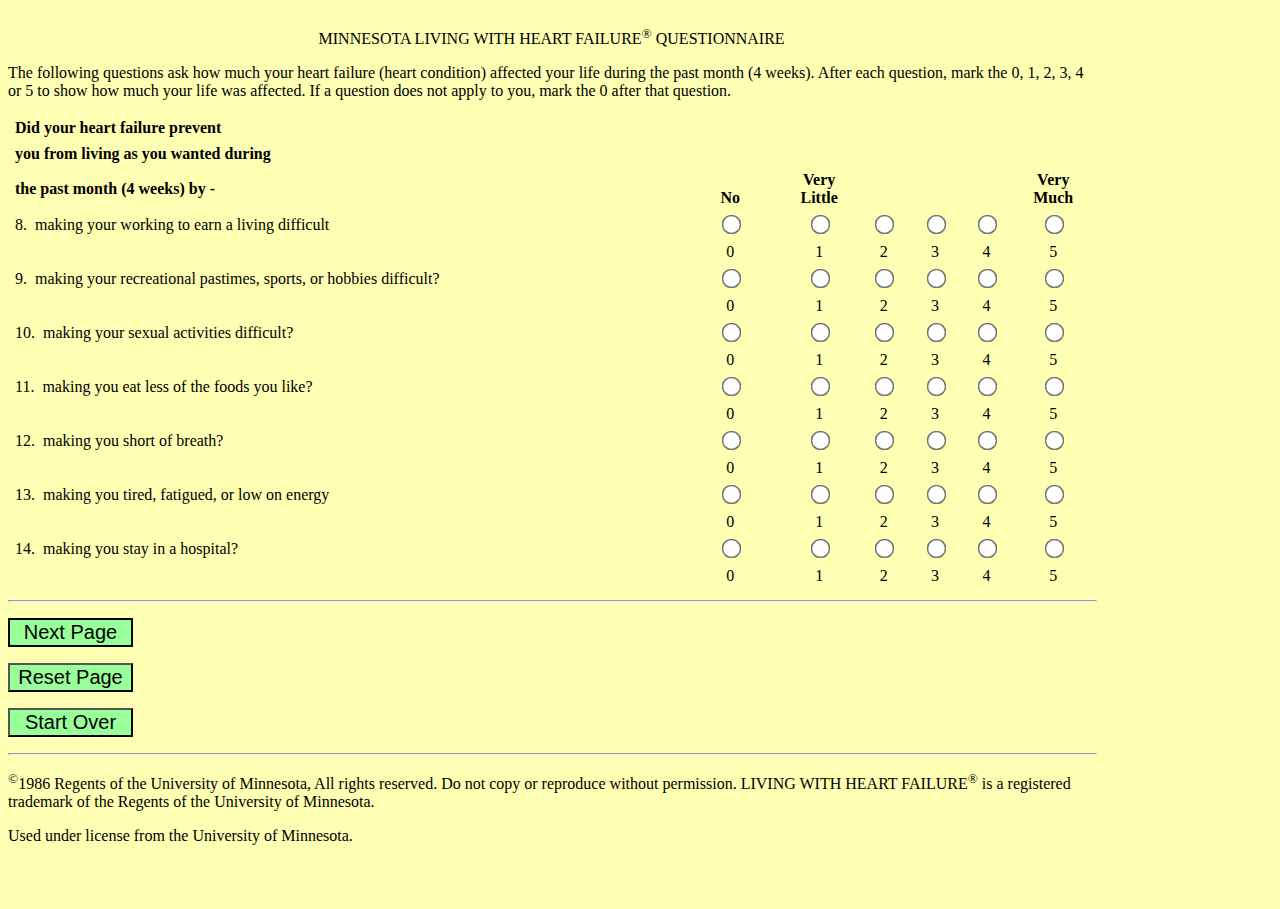
<file: MLHFQ-page2.html>
<!DOCTYPE html>
<html lang="en-US">
<!-- 
	Changelog 
	v3 - add 
	v4 - add required = "required" attribute to input/buttons
	v5 - fix table header
	v6 - move css and link external stylesheet
	v7 - add non-breaking spaces in table empty cells: <td>&nbsp;</td>
-->
<head>
	<meta name="viewport" content="width=device-width, initial-scale=1">
	<meta charset="utf-8">
	<title>Heart Failure App</title>
	<link href="stylesheet_mlhfq.css" rel="stylesheet">
	<script>
		const questionNames = ["Q8","Q9","Q10","Q11","Q12","Q13","Q14"];
		var pageTwoScore = 0;
		function main() {
			tallyScore();
			if (sessionStorage.getItem("pageOne") != null) {
				var pageOneScore = sessionStorage.getItem("pageOne");    	// Try to retrieve score from sessionStorage
			} else {
				var pageOneScore = window.location.search.substring(1);	// Otherwise get it from url queryString
			}
			console.log("The page one score was " + pageOneScore);
			var runningTotal = parseInt(pageOneScore) + parseInt(pageTwoScore);
			console.log("The page two score is " + pageTwoScore);
			console.log("And the running score is now " + runningTotal);
			sessionStorage.setItem("pageTwo", runningTotal);  /* set the key-value pair for running score */
			console.log("I set the RUNNING score in sessionStorage as " + sessionStorage.getItem("pageTwo"));
			// build page URL with queryString
			var nextPage = "MLHFQ-page3.html?" + runningTotal;
			console.log("The next URL is " + nextPage);
			window.location.replace(nextPage);
			return false;	// need to return false to keep form from submitting and reloading while still validating input
		}
		
		function tallyScore() {											/* calculate scores */
			for (var i=0; i < questionNames.length; i++) {  			/* loop through the button groups, Q1, Q2, etc. */
				var ele = document.getElementsByName(questionNames[i]);
				for (var j=0; j < ele.length; j++) {					/* loop through each button in a group */
					if (ele[j].checked) {
						pageTwoScore += Number(ele[j].value);
					}
				}
			}
		}
		function resetForm() {
			/* reset form (includes display window) */
			document.getElementById("myForm2").reset();
			resetData();
			/* scroll to top */
			document.body.scrollTop = 0;
			document.documentElement.scrollTop = 0;
		}
		
		function resetData() {      /* reset data variables */
			/* +++++++ INSERT VARIABLES TO RESET HERE +++++++ */
			pageTwoScore = 0;
		}
		function startOver() {
			resetForm();
			sessionStorage.removeItem("pageOneScore");
			sessionStorage.removeItem("pageTwoScore");
			window.location.replace("MLHFQ-page1.html");
		}
	</script>
</head>

<body>
	<p style="text-align:center">MINNESOTA LIVING WITH HEART FAILURE<sup>&reg;</sup> QUESTIONNAIRE</p>

	<p>The following questions ask how much your heart failure (heart condition) affected your life during the past month (4 weeks).  After each question, mark the 0, 1, 2, 3, 4 or 5 to show how much your life was affected.  If a question does not apply to you, mark the 0 after that question.</p>

	<form onSubmit="return main()" id="myForm2" class="myForm2" name="myForm2">
		
		<table>
			<tr>
				<td><b>Did your heart failure prevent<br></b></td><td>&nbsp;</td><td>&nbsp;</td><td>&nbsp;</td><td>&nbsp;</td><td>&nbsp;</td><td>&nbsp;</td>
			</tr>
			<tr>
				<td><b>you from living as you wanted during</b></td><td>&nbsp;</td><td>&nbsp;</td><td align="center"></td><td>&nbsp;</td><td>&nbsp;</td><td>&nbsp;</td><td align="center"></td>
			</tr>
			<tr id="bottom_row"><td><b>the past month (4 weeks) by -</b></td><td align="center" valign="bottom">
				<b>No</b></td><td>&nbsp;</td><td align="center"><b>Very<br>Little</b></td><td>&nbsp;</td><td>&nbsp;</td><td>&nbsp;</td><td align="center"><b>Very<br>Much</b></td>
			</tr>
		
			<tr>
				<td>8.&nbsp;&nbsp;making your working to earn a living difficult</td>
				<td align=center><input type="radio" name="Q8" value="0" required></td>
				<td>&nbsp;</td>
				<td align=center><input type="radio" name="Q8" value="1"></td>
				<td align=center><input type="radio" name="Q8" value="2"></td>
				<td align=center><input type="radio" name="Q8" value="3"></td>
				<td align=center><input type="radio" name="Q8" value="4"></td>
				<td align=center><input type="radio" name="Q8" value="5"></td>
			</tr>
			<tr align=center>
				<td>&nbsp;</td><td>0</td><td>&nbsp;</td><td>1</td><td>2</td><td>3</td><td>4</td><td>5</td>
			</tr>
			<tr>
				<td>9.&nbsp;&nbsp;making your recreational pastimes, sports, or hobbies difficult?</td>
				<td align=center><input type="radio" name="Q9" value="0" required></td>
				<td>&nbsp;</td>
				<td align=center><input type="radio" name="Q9" value="1"></td>
				<td align=center><input type="radio" name="Q9" value="2"></td>
				<td align=center><input type="radio" name="Q9" value="3"></td>
				<td align=center><input type="radio" name="Q9" value="4"></td>
				<td align=center><input type="radio" name="Q9" value="5"></td>
			</tr>
			<tr align=center>
				<td>&nbsp;</td><td>0</td><td>&nbsp;</td><td>1</td><td>2</td><td>3</td><td>4</td><td>5</td>
			</tr>
			<tr>
				<td>10.&nbsp;&nbsp;making your sexual activities difficult?</td>
				<td align=center><input type="radio" name="Q10" value="0" required></td>
				<td>&nbsp;</td>
				<td align=center><input type="radio" name="Q10" value="1"></td>
				<td align=center><input type="radio" name="Q10" value="2"></td>
				<td align=center><input type="radio" name="Q10" value="3"></td>
				<td align=center><input type="radio" name="Q10" value="4"></td>
				<td align=center><input type="radio" name="Q10" value="5"></td>
			</tr>
			<tr align=center>
				<td>&nbsp;</td><td>0</td><td>&nbsp;</td><td>1</td><td>2</td><td>3</td><td>4</td><td>5</td>
			</tr>
			<tr>
				<td>11.&nbsp;&nbsp;making you eat less of the foods you like?</td>
				<td align=center><input type="radio" name="Q11" value="0" required></td>
				<td>&nbsp;</td>
				<td align=center><input type="radio" name="Q11" value="1"></td>
				<td align=center><input type="radio" name="Q11" value="2"></td>
				<td align=center><input type="radio" name="Q11" value="3"></td>
				<td align=center><input type="radio" name="Q11" value="4"></td>
				<td align=center><input type="radio" name="Q11" value="5"></td>
			</tr>
			<tr align=center>
				<td>&nbsp;</td><td>0</td><td>&nbsp;</td><td>1</td><td>2</td><td>3</td><td>4</td><td>5</td>
			</tr>
			<tr>
				<td>12.&nbsp;&nbsp;making you short of breath?</td>
				<td align=center><input type="radio" name="Q12" value="0" required></td>
				<td>&nbsp;</td>
				<td align=center><input type="radio" name="Q12" value="1"></td>
				<td align=center><input type="radio" name="Q12" value="2"></td>
				<td align=center><input type="radio" name="Q12" value="3"></td>
				<td align=center><input type="radio" name="Q12" value="4"></td>
				<td align=center><input type="radio" name="Q12" value="5"></td>
			</tr>
			<tr align=center>
				<td>&nbsp;</td><td>0</td><td>&nbsp;</td><td>1</td><td>2</td><td>3</td><td>4</td><td>5</td>
			</tr>
			<tr>
				<td>13.&nbsp;&nbsp;making you tired, fatigued, or low on energy</td>
				<td align=center><input type="radio" name="Q13" value="0" required></td>
				<td>&nbsp;</td>
				<td align=center><input type="radio" name="Q13" value="1"></td>
				<td align=center><input type="radio" name="Q13" value="2"></td>
				<td align=center><input type="radio" name="Q13" value="3"></td>
				<td align=center><input type="radio" name="Q13" value="4"></td>
				<td align=center><input type="radio" name="Q13" value="5"></td>
			</tr>
			<tr align=center>
				<td>&nbsp;</td><td>0</td><td>&nbsp;</td><td>1</td><td>2</td><td>3</td><td>4</td><td>5</td>
			</tr>
			<tr>
				<td>14.&nbsp;&nbsp;making you stay in a hospital?</td>
				<td align=center><input type="radio" name="Q14" value="0" required></td>
				<td>&nbsp;</td>
				<td align=center><input type="radio" name="Q14" value="1"></td>
				<td align=center><input type="radio" name="Q14" value="2"></td>
				<td align=center><input type="radio" name="Q14" value="3"></td>
				<td align=center><input type="radio" name="Q14" value="4"></td>
				<td align=center><input type="radio" name="Q14" value="5"></td>
			</tr>
			<tr align=center>
				<td>&nbsp;</td><td>0</td><td>&nbsp;</td><td>1</td><td>2</td><td>3</td><td>4</td><td>5</td>
			</tr>
		</table>
		
		<hr align="left">
		<p><input type="submit" value="Next Page"></p>
		<p><input type="button" value="Reset Page" onclick="resetForm()"></p>
		<p><input type="button" value="Start Over" onclick="startOver()"></p>
		<!-- Start over -->
	</form>
	<hr align="left">
	<p><sup>&copy;</sup>1986 Regents of the University of Minnesota, All rights reserved. Do not copy or reproduce without permission. LIVING WITH HEART FAILURE<sup>&reg;</sup> is a registered trademark of the Regents of the University of Minnesota.<p>Used under license from the University of Minnesota.</p>
</body>
</html>
</file>
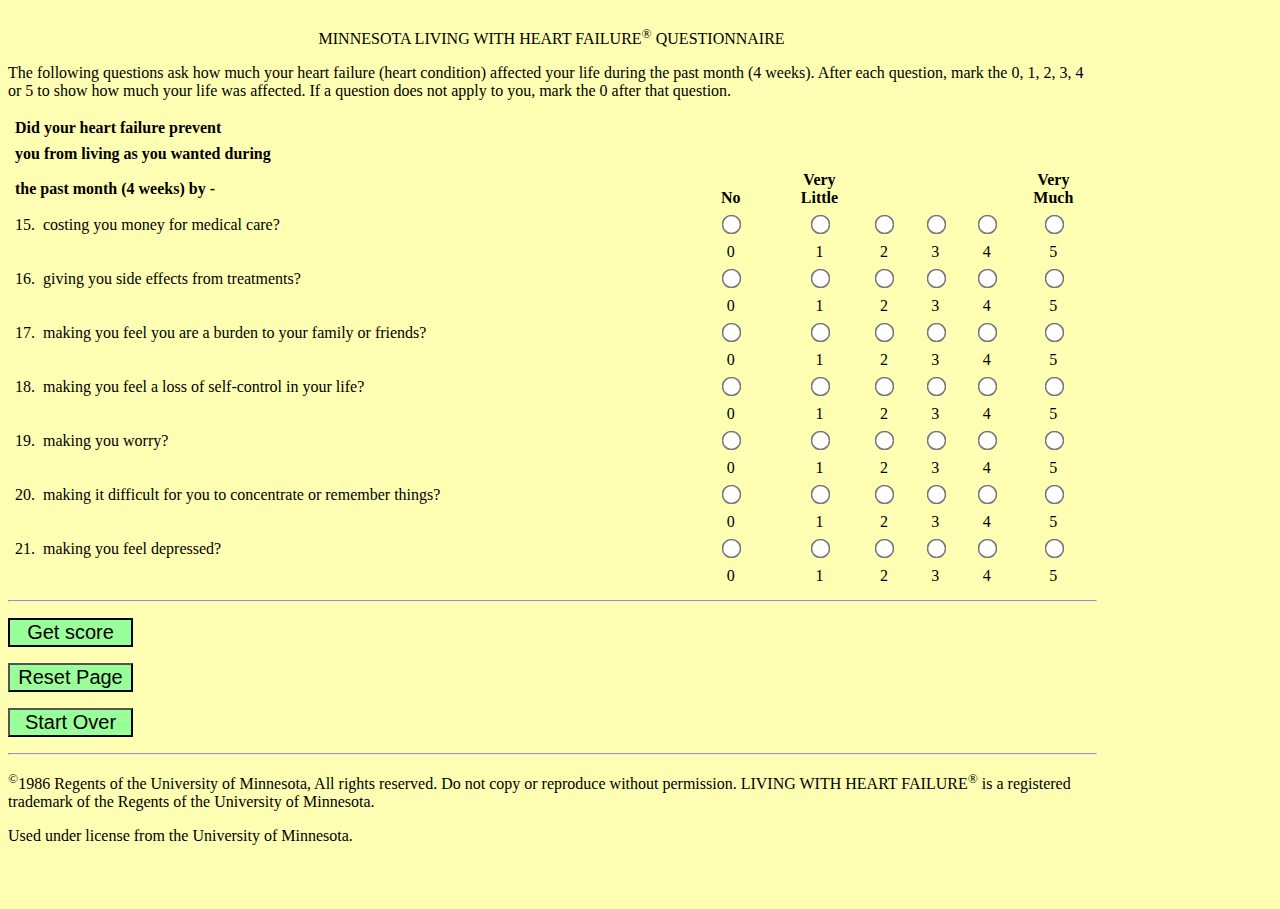
<file: MLHFQ-page3.html>
<!DOCTYPE html>
<html lang="en-US">
<!-- 
	Changelog 
	v3 - add 
	v4 - add required = "required" attribute to input/buttons
	v5 - fix table header
	v6 - move css and link external stylesheet
	v7 - add non-breaking spaces in table empty cells: <td>&nbsp;</td>
-->
<head>
	<meta name="viewport" content="width=device-width, initial-scale=1">
	<meta charset="utf-8">
	<title>Heart Failure App</title>
	<link href="stylesheet_mlhfq.css" rel="stylesheet">
	<script>
		const questionNames = ["Q15","Q16","Q17","Q18","Q19","Q20","Q21"];
		var pageThreeScore = 0;
		function main() {
			document.getElementById("score_button").disabled = true;
			tallyScore();
			if (sessionStorage.getItem("pageTwo") != null) {
				var runningScore = sessionStorage.getItem("pageTwo");    	// Try to retrieve score from sessionStorage
			} else {
				var runningScore = window.location.search.substring(1);	// Otherwise get it from url queryString
			}
			var finalScore = parseInt(runningScore) + pageThreeScore;
			console.log("The runnning score was " + sessionStorage.getItem("pageTwo"));
			console.log("And the pageThreeScore is " + pageThreeScore);
			console.log("So the final score is " + finalScore);
			var finalDisplay = "Your Score is " + finalScore;		//concatenate the score announcement
			// update the HTML element to add the score announcement:
			document.getElementById('display_result').innerHTML = finalDisplay;
			// remove sessionStorage:
			sessionStorage.removeItem("pageOneScore");
			sessionStorage.removeItem("pageTwoScore");
			// confirm sessionStorage removed in colsole:
			console.log("sessionStorage removed, so pageOneScore and pageTwoScore are now: " + sessionStorage.getItem("pageTwoScore") + " and " + sessionStorage.getItem("pageTwoScore"));
			return false;	// need to return false to keep form from submitting and reloading while still validating input
		}
		
		function tallyScore() {											/* calculate scores */
			for (var i=0; i < questionNames.length; i++) {  			/* loop through the button groups, Q1, Q2, etc. */
				var ele = document.getElementsByName(questionNames[i]);
				for (var j=0; j < ele.length; j++) {					/* loop through each button in a group */
					if (ele[j].checked) {
						pageThreeScore += Number(ele[j].value);
					}
				}
			}
		}
		function resetForm() {
			/* reset form (includes display window) */
			document.getElementById("myForm3").reset();
			resetData();
			document.getElementById('display_result').innerHTML = finalDisplay;  /* update score to be blank */
			/* scroll to top */
			document.body.scrollTop = 0;
			document.documentElement.scrollTop = 0;
			document.getElementById("score_button").disabled = false;
		}
		
		function resetData() {      /* reset data variables */
			/* +++++++ INSERT VARIABLES TO RESET HERE +++++++ */
			pageThreeScore = 0;
			finalScore = 0;
			finalDisplay = "";		/* make the score blank */
		}
		function startOver() {
			resetForm();
			sessionStorage.removeItem("pageOneScore");
			sessionStorage.removeItem("pageTwoScore");
			window.location.replace("MLHFQ-page1.html");
		}
	</script>
</head>

<body>
	<p style="text-align:center">MINNESOTA LIVING WITH HEART FAILURE<sup>&reg;</sup> QUESTIONNAIRE</p>

	<p>The following questions ask how much your heart failure (heart condition) affected your life during the past month (4 weeks).  After each question, mark the 0, 1, 2, 3, 4 or 5 to show how much your life was affected.  If a question does not apply to you, mark the 0 after that question.</p>

	<form onSubmit="return main()" id="myForm3" class="myForm3" name="myForm3">
		
		<table>
			<tr>
				<td><b>Did your heart failure prevent<br></b></td><td>&nbsp;</td><td>&nbsp;</td><td>&nbsp;</td><td>&nbsp;</td><td>&nbsp;</td><td>&nbsp;</td>
			</tr>
			<tr>
				<td><b>you from living as you wanted during</b></td><td>&nbsp;</td><td>&nbsp;</td><td align="center"></td><td>&nbsp;</td><td>&nbsp;</td><td>&nbsp;</td><td align="center"></td>
			</tr>
			<tr id="bottom_row"><td><b>the past month (4 weeks) by -</b></td><td align="center" valign="bottom">
				<b>No</b></td><td>&nbsp;</td><td align="center"><b>Very<br>Little</b></td><td>&nbsp;</td><td>&nbsp;</td><td>&nbsp;</td><td align="center"><b>Very<br>Much</b></td>
			</tr>
		
			<tr>
				<td>15.&nbsp;&nbsp;costing you money for medical care?</td>
				<td align=center><input type="radio" name="Q15" value="0" required></td>
				<td>&nbsp;</td>
				<td align=center><input type="radio" name="Q15" value="1"></td>
				<td align=center><input type="radio" name="Q15" value="2"></td>
				<td align=center><input type="radio" name="Q15" value="3"></td>
				<td align=center><input type="radio" name="Q15" value="4"></td>
				<td align=center><input type="radio" name="Q15" value="5"></td>
			</tr>
			<tr align=center>
				<td>&nbsp;</td><td>0</td><td>&nbsp;</td><td>1</td><td>2</td><td>3</td><td>4</td><td>5</td>
			</tr>
			<tr>
				<td>16.&nbsp;&nbsp;giving you side effects from treatments?</td>
				<td align=center><input type="radio" name="Q16" value="0" required></td>
				<td>&nbsp;</td>
				<td align=center><input type="radio" name="Q16" value="1"></td>
				<td align=center><input type="radio" name="Q16" value="2"></td>
				<td align=center><input type="radio" name="Q16" value="3"></td>
				<td align=center><input type="radio" name="Q16" value="4"></td>
				<td align=center><input type="radio" name="Q16" value="5"></td>
			</tr>
			<tr align=center>
				<td>&nbsp;</td><td>0</td><td>&nbsp;</td><td>1</td><td>2</td><td>3</td><td>4</td><td>5</td>
			</tr>
			<tr>
				<td>17.&nbsp;&nbsp;making you feel you are a burden to your family or friends?</td>
				<td align=center><input type="radio" name="Q17" value="0" required></td>
				<td>&nbsp;</td>
				<td align=center><input type="radio" name="Q17" value="1"></td>
				<td align=center><input type="radio" name="Q17" value="2"></td>
				<td align=center><input type="radio" name="Q17" value="3"></td>
				<td align=center><input type="radio" name="Q17" value="4"></td>
				<td align=center><input type="radio" name="Q17" value="5"></td>
			</tr>
			<tr align=center>
				<td>&nbsp;</td><td>0</td><td>&nbsp;</td><td>1</td><td>2</td><td>3</td><td>4</td><td>5</td>
			</tr>
			<tr>
				<td>18.&nbsp;&nbsp;making you feel a loss of self-control in your life?</td>
				<td align=center><input type="radio" name="Q18" value="0" required></td>
				<td>&nbsp;</td>
				<td align=center><input type="radio" name="Q18" value="1"></td>
				<td align=center><input type="radio" name="Q18" value="2"></td>
				<td align=center><input type="radio" name="Q18" value="3"></td>
				<td align=center><input type="radio" name="Q18" value="4"></td>
				<td align=center><input type="radio" name="Q18" value="5"></td>
			</tr>
			<tr align=center>
				<td>&nbsp;</td><td>0</td><td>&nbsp;</td><td>1</td><td>2</td><td>3</td><td>4</td><td>5</td>
			</tr>
			<tr>
				<td>19.&nbsp;&nbsp;making you worry?</td>
				<td align=center><input type="radio" name="Q19" value="0" required></td>
				<td>&nbsp;</td>
				<td align=center><input type="radio" name="Q19" value="1"></td>
				<td align=center><input type="radio" name="Q19" value="2"></td>
				<td align=center><input type="radio" name="Q19" value="3"></td>
				<td align=center><input type="radio" name="Q19" value="4"></td>
				<td align=center><input type="radio" name="Q19" value="5"></td>
			</tr>
			<tr align=center>
				<td>&nbsp;</td><td>0</td><td>&nbsp;</td><td>1</td><td>2</td><td>3</td><td>4</td><td>5</td>
			</tr>
			<tr>
				<td>20.&nbsp;&nbsp;making it difficult for you to concentrate or remember things?</td>
				<td align=center><input type="radio" name="Q20" value="0" required></td>
				<td>&nbsp;</td>
				<td align=center><input type="radio" name="Q20" value="1"></td>
				<td align=center><input type="radio" name="Q20" value="2"></td>
				<td align=center><input type="radio" name="Q20" value="3"></td>
				<td align=center><input type="radio" name="Q20" value="4"></td>
				<td align=center><input type="radio" name="Q20" value="5"></td>
			</tr>
			<tr align=center>
				<td>&nbsp;</td><td>0</td><td>&nbsp;</td><td>1</td><td>2</td><td>3</td><td>4</td><td>5</td>
			</tr>
			<tr>
				<td>21.&nbsp;&nbsp;making you feel depressed?</td>
				<td align=center><input type="radio" name="Q21" value="0" required></td>
				<td>&nbsp;</td>
				<td align=center><input type="radio" name="Q21" value="1"></td>
				<td align=center><input type="radio" name="Q21" value="2"></td>
				<td align=center><input type="radio" name="Q21" value="3"></td>
				<td align=center><input type="radio" name="Q21" value="4"></td>
				<td align=center><input type="radio" name="Q21" value="5"></td>
			</tr>
			<tr align=center>
				<td>&nbsp;</td><td>0</td><td>&nbsp;</td><td>1</td><td>2</td><td>3</td><td>4</td><td>5</td>
			</tr>
		</table>
		
		<hr align="left">
		<p>
			<input type="submit" value="Get score" id="score_button">
			<!-- <input class="display" type="text" color="black" name="display" id="display" size="33" disabled> -->
			<b id="display_result"></b>
		</p>
		<p><input type="button" value="Reset Page" onclick='resetForm()'></p>
		<p><input type="button" value="Start Over" onclick='startOver()'></p>
		<!-- Start over -->
	</form>
	<hr align="left">
	<p><sup>&copy;</sup>1986 Regents of the University of Minnesota, All rights reserved. Do not copy or reproduce without permission. LIVING WITH HEART FAILURE<sup>&reg;</sup> is a registered trademark of the Regents of the University of Minnesota.<p>Used under license from the University of Minnesota.</p>
</body>
</html>
</file>
<file: stylesheet_mlhfq.css>
body {
	background-color: #ffffb3;
	margin-top: 2%;
	margin-center: 5%;
	margin-right: 5%;
	margin-bottom: 5%;
}
table {
	width: 90%;
	empty-cells: show;
}
th, td {				/* Keep radio buttons from crowding each other */
  padding-bottom: 5px;
  padding-left: 5px;
  padding-right: 5px;
}
p {
	width: 90%;
}
hr {
	width: 90%;
}
html {
	scroll-behavior: smooth;
}
[type="radio"] {
	text-align: center;
}
input:invalid {
	border: 2px dashed red;
}
input:invalid:required {
	background-image: linear-gradient(to right, pink, lightgreen);
}
input:valid {
	border: 2px solid black;
}
#bottom_row {
	border-bottom:4px solid black;
}
[type='button'], [type='submit'] {
	width: 125px;
	height: 150%;
	font-size: 20px;
	color: black;
	background-color: #99ff99;
}
input[type='radio'] {   			/* 	Make radio buttons bigger */
	 transform: scale(1.5); 
}
input[type='radio']:checked {		/* Make radio button larger when checked */
	transform: scale(2);
}
input:disabled {					/* Disables input button after event:submit */
	background: #808080;
}
</file>
